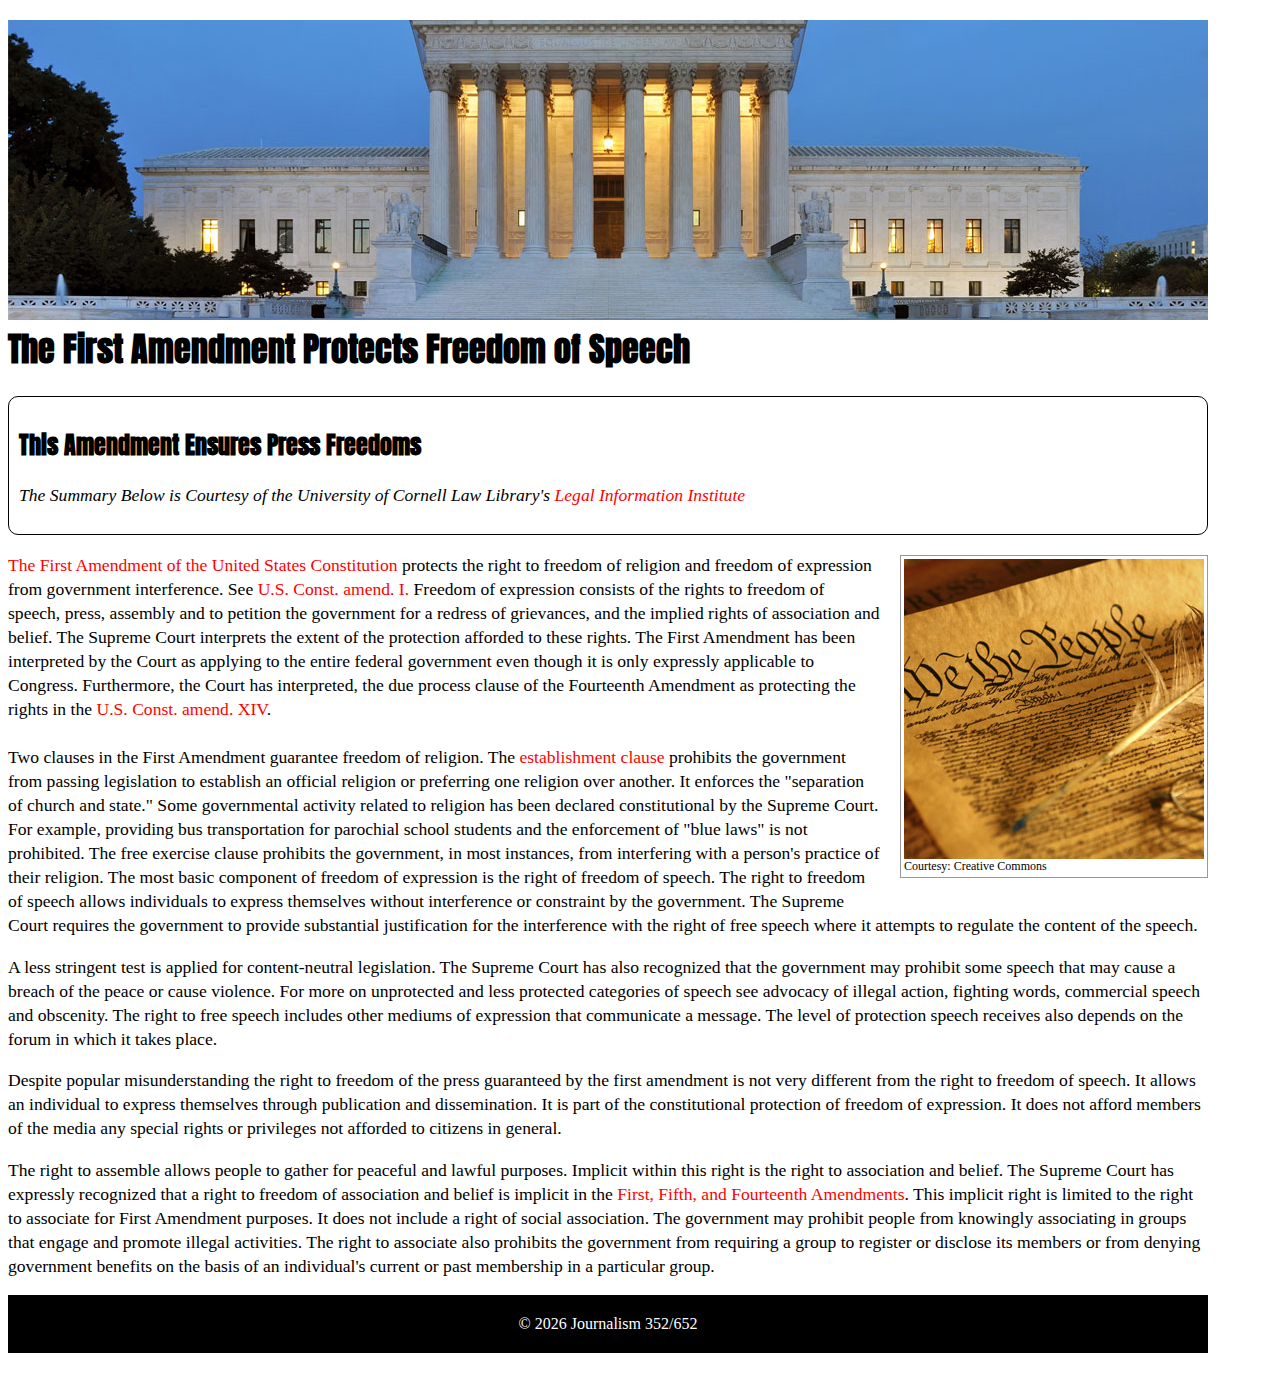
<file: Broken/index.html>
<doctype html>
<html class="no-js" lang="en" dir="ltr">
<head>
<meta charset="utf-8">
<meta http-equiv="x-ua-compatible" content="ie=edge">
<meta name="viewport" content="width=device-width, initial-scale=1.0">
<title>The First Amendment Protects Freedom of Speech </title>
<link rel="stylesheet" href="css/style.css">
<link href="https://fonts.googleapis.com/css?family=Anton|Bitter" rel="stylesheet">


</head>
<body>

<div class="contentContainer">

<img src="images/supremeCourt.jpg" style="wide:100%; border:0; margin:0 0 -20px 0"><br>
<h1>The First Amendment Protects Freedom of Speech</h1>


<div class="citation">
<h2>This Amendment Ensures Press Freedoms</h2>
<p><em>The Summary Below is Courtesy of the University of Cornell Law Library's <a href="www.law.cornell.edu/constitution/first_amendment" target="_blank">Legal Information Institute</a></em> </p>
</div>


<div class = "photoRight"><img src="images/wethepeople.jpg" alt="U.S. Constitution"><br>
Courtesy: Creative Commons</div>

<p><a href="http://www.law.cornell.edu/constitution/constitution.billofrights.html#amendmenti" target="_blank">The First Amendment of the United States Constitution</a> protects the right to freedom of religion and freedom of expression from government interference. See <a href="http://www.law.cornell.edu/constitution/constitution.billofrights.html#amendmenti" target= "blank">  U.S. Const. amend. I. </a> Freedom of expression consists of the rights to freedom of speech, press, assembly and to petition the government for a redress of grievances, and the implied rights of association and belief. The Supreme Court interprets the extent of the protection afforded to these rights. The First Amendment has been interpreted by the Court as applying to the entire federal government even though it is only expressly applicable to Congress. Furthermore, the Court has interpreted, the due process clause of the Fourteenth Amendment as protecting the rights in the <a href="http://www.law.cornell.edu/constitution/constitution.billofrights.html#amendmenti>First Amendment</a> from interference by state governments. See <a href="http://www.law.cornell.edu/constitution/constitution.billofrights.html#amendmentxiv">U.S. Const. amend. XIV</a>.<br><br>

Two clauses in the First Amendment guarantee freedom of religion. The <a href="http://topics.law.cornell.edu/wex/establishment_clause" target="_blank">establishment clause<a> prohibits the government from passing legislation to establish an official religion or preferring one religion over another. It enforces the "separation of church and state." Some governmental activity related to religion has been declared constitutional by the Supreme Court. For example, providing bus transportation for parochial school students and the enforcement of "blue laws" is not prohibited. The free exercise clause prohibits the government, in most instances, from interfering with a person's practice of their religion.

The most basic component of freedom of expression is the right of freedom of speech. The right to freedom of speech allows individuals to express themselves without interference or constraint by the government. The Supreme Court requires the government to provide substantial justification for the interference with the right of free speech where it attempts to regulate the content of the speech.</p>

<p></p><p></p><p></p>

<p>A less stringent test is applied for content-neutral legislation. The Supreme Court has also recognized that the government may prohibit some speech that may cause a breach of the peace or cause violence. For more on unprotected and less protected categories of speech see advocacy of illegal action, fighting words, commercial speech and obscenity. The right to free speech includes other mediums of expression that communicate a message.  The level of protection speech receives also depends on the forum in which it takes place.</p>   


<p>Despite popular misunderstanding the right to freedom of the press guaranteed by the first amendment is not very different from the right to freedom of speech. It allows an individual to express themselves through publication and dissemination. It is part of the constitutional protection of freedom of expression. It does not afford members of the media any special rights or privileges not afforded to citizens in general.</p>

<p>The right to assemble allows people to gather for peaceful and lawful purposes. Implicit within this right is the right to association and belief. The Supreme Court has expressly recognized that a right to freedom of association and belief is implicit in the <a href = "http://www.law.cornell.edu/constitution/constitution.table.html#amendments" target="_blank">First, Fifth, and Fourteenth Amendments</a>. This implicit right is limited to the right to associate for First Amendment purposes. It does not include a right of social association. The government may prohibit people from knowingly associating in groups that engage and promote illegal activities. The right to associate also prohibits the government from requiring a group to register or disclose its members or from denying government benefits on the basis of an individual's current or past membership in a particular group.</p>



<div class="footerStyle">&copy; 2026 Journalism 352/652</div>
</div>
<br><br>


</body>
</html>
</file>
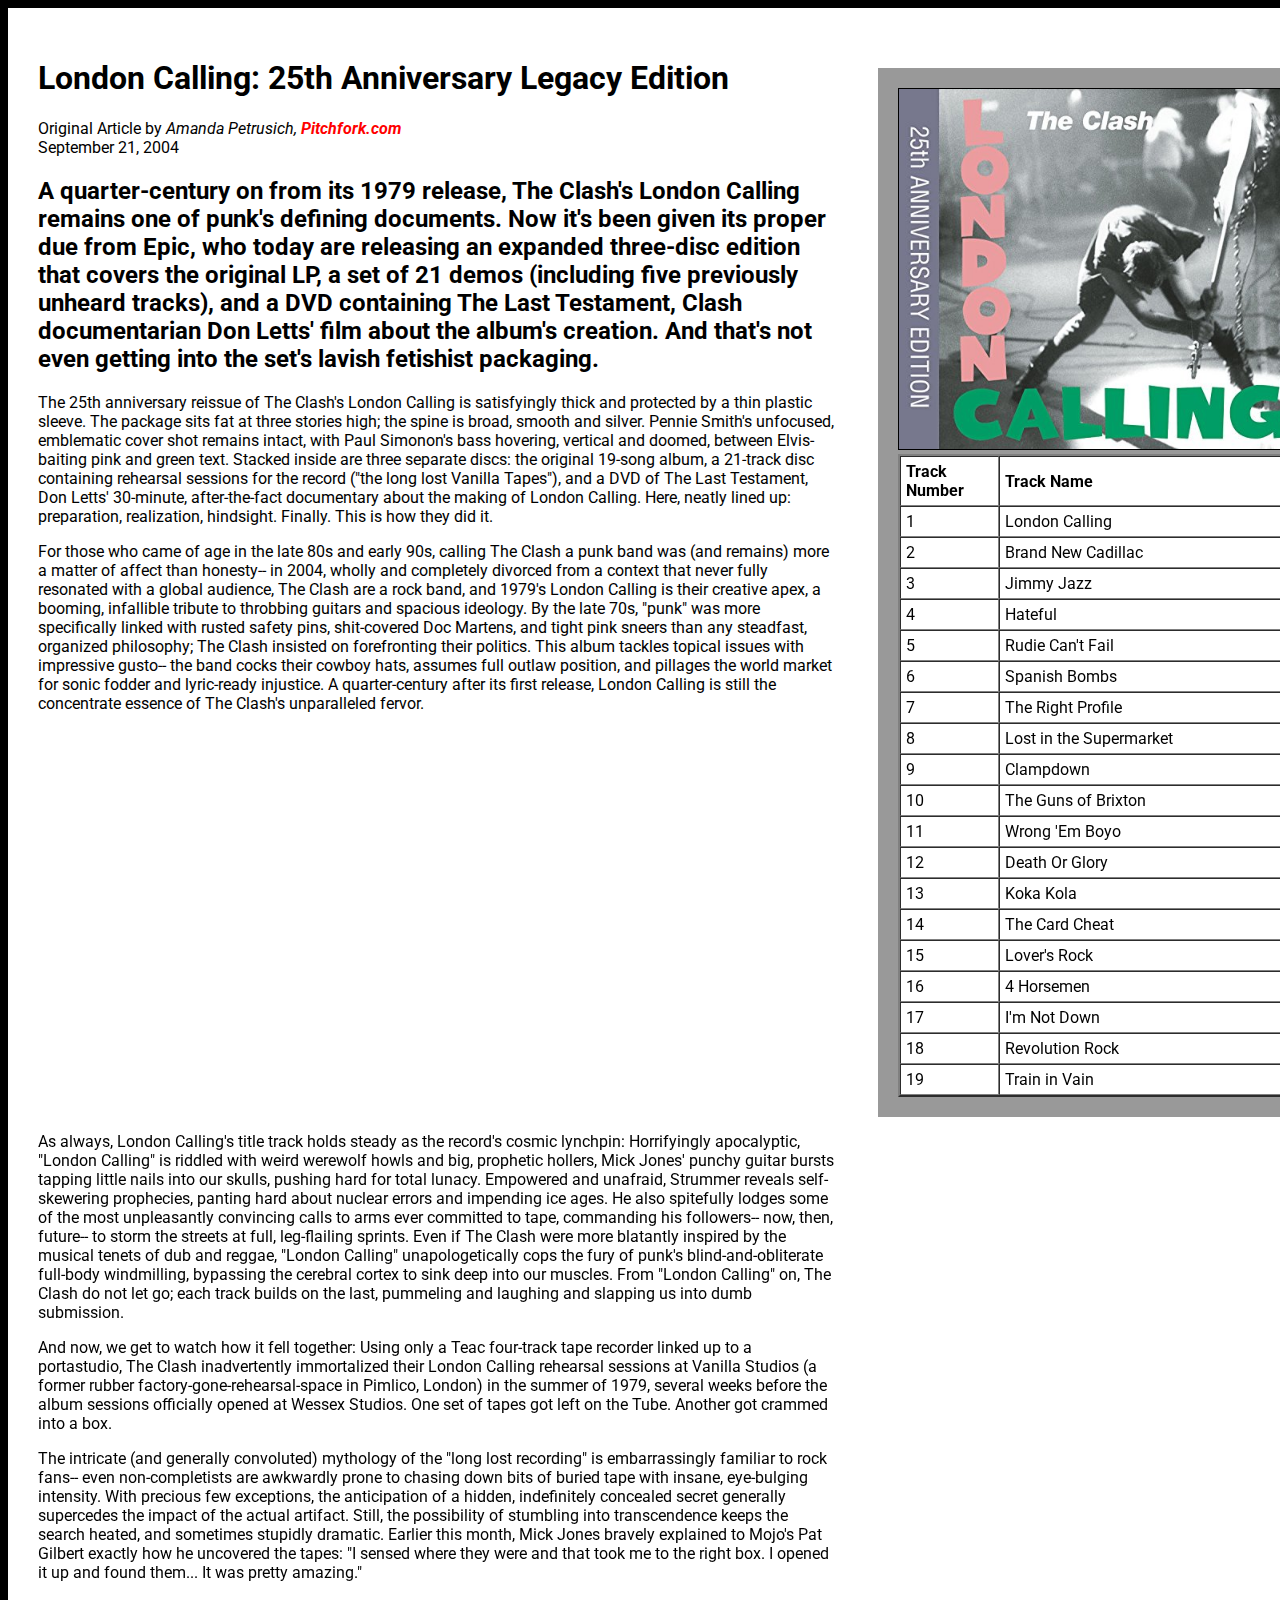
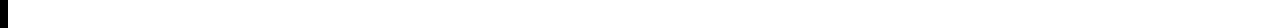
<file: Clash_REAL/index.html>
<!doctype html>
<html lang="en">

<head>
<meta charset="utf-8">
<title>London Calling: 25th Anniversary Legacy Edition</title>

<link rel="preconnect" href="https://fonts.googleapis.com"> 
<link rel="preconnect" href="https://fonts.gstatic.com" crossorigin> 
<link href="https://fonts.googleapis.com/css2?family=Roboto:wght@300;700&display=swap" rel="stylesheet">

<style type="text/css">

body {
  font-family: 'Roboto', sans-serif;
  background-color: #000000;
}
a {color: #ff0000;
text-decoration: none;
font-weight: bold;}
a:hover {color: 0071ce;}

</style>

</head>

<body>

<div style="width:1300px; padding: 10px; float:left; background-color:#ffffff;">
<div style="width:800px; padding:20px; float:left;">
<h1>London Calling: 25th Anniversary Legacy Edition</h1>
<p>Original Article by <em>Amanda Petrusich, <a href="https://www.pitchfork.com" style="color: #ff0000;" target="_blank"> Pitchfork.com</a></em><br>
September 21, 2004


<h2>A quarter-century on from its 1979 release, The Clash's London Calling remains one of punk's defining documents. Now it's been given its proper due from Epic, who today are releasing an expanded three-disc edition that covers the original LP, a set of 21 demos (including five previously unheard tracks), and a DVD containing The Last Testament, Clash documentarian Don Letts' film about the album's creation. And that's not even getting into the set's lavish fetishist packaging.</h2>

<p>The 25th anniversary reissue of The Clash's London Calling is satisfyingly thick and protected by a thin plastic sleeve. The package sits fat at three stories high; the spine is broad, smooth and silver. Pennie Smith's unfocused, emblematic cover shot remains intact, with Paul Simonon's bass hovering, vertical and doomed, between Elvis-baiting pink and green text. Stacked inside are three separate discs: the original 19-song album, a 21-track disc containing rehearsal sessions for the record ("the long lost Vanilla Tapes"), and a DVD of The Last Testament, Don Letts' 30-minute, after-the-fact documentary about the making of London Calling. Here, neatly lined up: preparation, realization, hindsight. Finally. This is how they did it.</p>



<p>For those who came of age in the late 80s and early 90s, calling The Clash a punk band was (and remains) more a matter of affect than honesty-- in 2004, wholly and completely divorced from a context that never fully resonated with a global audience, The Clash are a rock band, and 1979's London Calling is their creative apex, a booming, infallible tribute to throbbing guitars and spacious ideology. By the late 70s, "punk" was more specifically linked with rusted safety pins, shit-covered Doc Martens, and tight pink sneers than any steadfast, organized philosophy; The Clash insisted on forefronting their politics. This album tackles topical issues with impressive gusto-- the band cocks their cowboy hats, assumes full outlaw position, and pillages the world market for sonic fodder and lyric-ready injustice. A quarter-century after its first release, London Calling is still the concentrate essence of The Clash's unparalleled fervor.</p>


<div align= "center" style="margin: 50px 0px 50px 50px"> <iframe width="560" height="315" src="https://www.youtube.com/embed/EfK-WX2pa8c" frameborder="0" allow="accelerometer; autoplay; encrypted-media; gyroscope; picture-in-picture" allowfullscreen> </iframe> </div>



<p> As always, London Calling's title track holds steady as the record's cosmic lynchpin: Horrifyingly apocalyptic, "London Calling" is riddled with weird werewolf howls and big, prophetic hollers, Mick Jones' punchy guitar bursts tapping little nails into our skulls, pushing hard for total lunacy. Empowered and unafraid, Strummer reveals self-skewering prophecies, panting hard about nuclear errors and impending ice ages. He also spitefully lodges some of the most unpleasantly convincing calls to arms ever committed to tape, commanding his followers-- now, then, future-- to storm the streets at full, leg-flailing sprints. Even if The Clash were more blatantly inspired by the musical tenets of dub and reggae, "London Calling" unapologetically cops the fury of punk's blind-and-obliterate full-body windmilling, bypassing the cerebral cortex to sink deep into our muscles. From "London Calling" on, The Clash do not let go; each track builds on the last, pummeling and laughing and slapping us into dumb submission.</p>



<p>And now, we get to watch how it fell together: Using only a Teac four-track tape recorder linked up to a portastudio, The Clash inadvertently immortalized their London Calling rehearsal sessions at Vanilla Studios (a former rubber factory-gone-rehearsal-space in Pimlico, London) in the summer of 1979, several weeks before the album sessions officially opened at Wessex Studios. One set of tapes got left on the Tube. Another got crammed into a box.</p>


<p>The intricate (and generally convoluted) mythology of the "long lost recording" is embarrassingly familiar to rock fans-- even non-completists are awkwardly prone to chasing down bits of buried tape with insane, eye-bulging intensity. With precious few exceptions, the anticipation of a hidden, indefinitely concealed secret generally supercedes the impact of the actual artifact. Still, the possibility of stumbling into transcendence keeps the search heated, and sometimes stupidly dramatic. Earlier this month, Mick Jones bravely explained to Mojo's Pat Gilbert exactly how he uncovered the tapes: "I sensed where they were and that took me to the right box. I opened it up and found them... It was pretty amazing."</p>

</div>

<div style= "width:400px; padding:20px; float: right; background-color:#999; margin-top:50px;">

<img src="images/theClash.jpg" alt="The Clash: London Calling" title="The Clash: London Calling" style="border:solid 1px black; width:400px;">

<table width="100%" border="2" cellspacing="0" cellpadding="5" style="background-color:#ffffff;">
<tr>
<td width="25%">
<strong>Track Number</strong>
</td>
<td width="75%">
<strong>Track Name</strong>
</td>
</tr>
<tr>
<td>1</td>
<td>London Calling</td>
</tr>
<tr>
<td>2</td>
<td>Brand New Cadillac</td>
</tr>
<tr>
<td>3</td>
<td>Jimmy Jazz</td>
</tr>
<tr>
<td>4</td>
<td>Hateful</td>
</tr>
<tr>
<td>5</td>
<td>Rudie Can't Fail</td>
</tr>
<tr>
<td>6</td>
<td>Spanish Bombs</td>
</tr>
<tr>
<td>7</td>
<td>The Right Profile</td>
</tr>
<tr>
<td>8</td>
<td>Lost in the Supermarket</td>
</tr>
<tr>
<td>9</td>
<td>Clampdown</td>
</tr>
<tr>
<td>10</td>
<td>The Guns of Brixton</td>
</tr>
<tr>
<td>11</td>
<td>Wrong 'Em Boyo</td>
</tr>
<tr>
<td>12</td>
<td>Death Or Glory</td>
</tr>
<tr>
<td>13</td>
<td>Koka Kola</td>
</tr>
<tr>
<td>14</td>
<td>The Card Cheat</td>
</tr>
<tr>
<td>15</td>
<td>Lover's Rock</td>
</tr>
<tr>
<td>16</td>
<td>4 Horsemen</td>
</tr>
<tr>
<td>17</td>
<td>I'm Not Down</td>
</tr>
<tr>
<td>18</td>
<td>Revolution Rock</td>
</tr>
<tr>
<td>19</td>
<td>Train in Vain</td>
</tr>
</table>

</div>




</body>
</html>
</file>
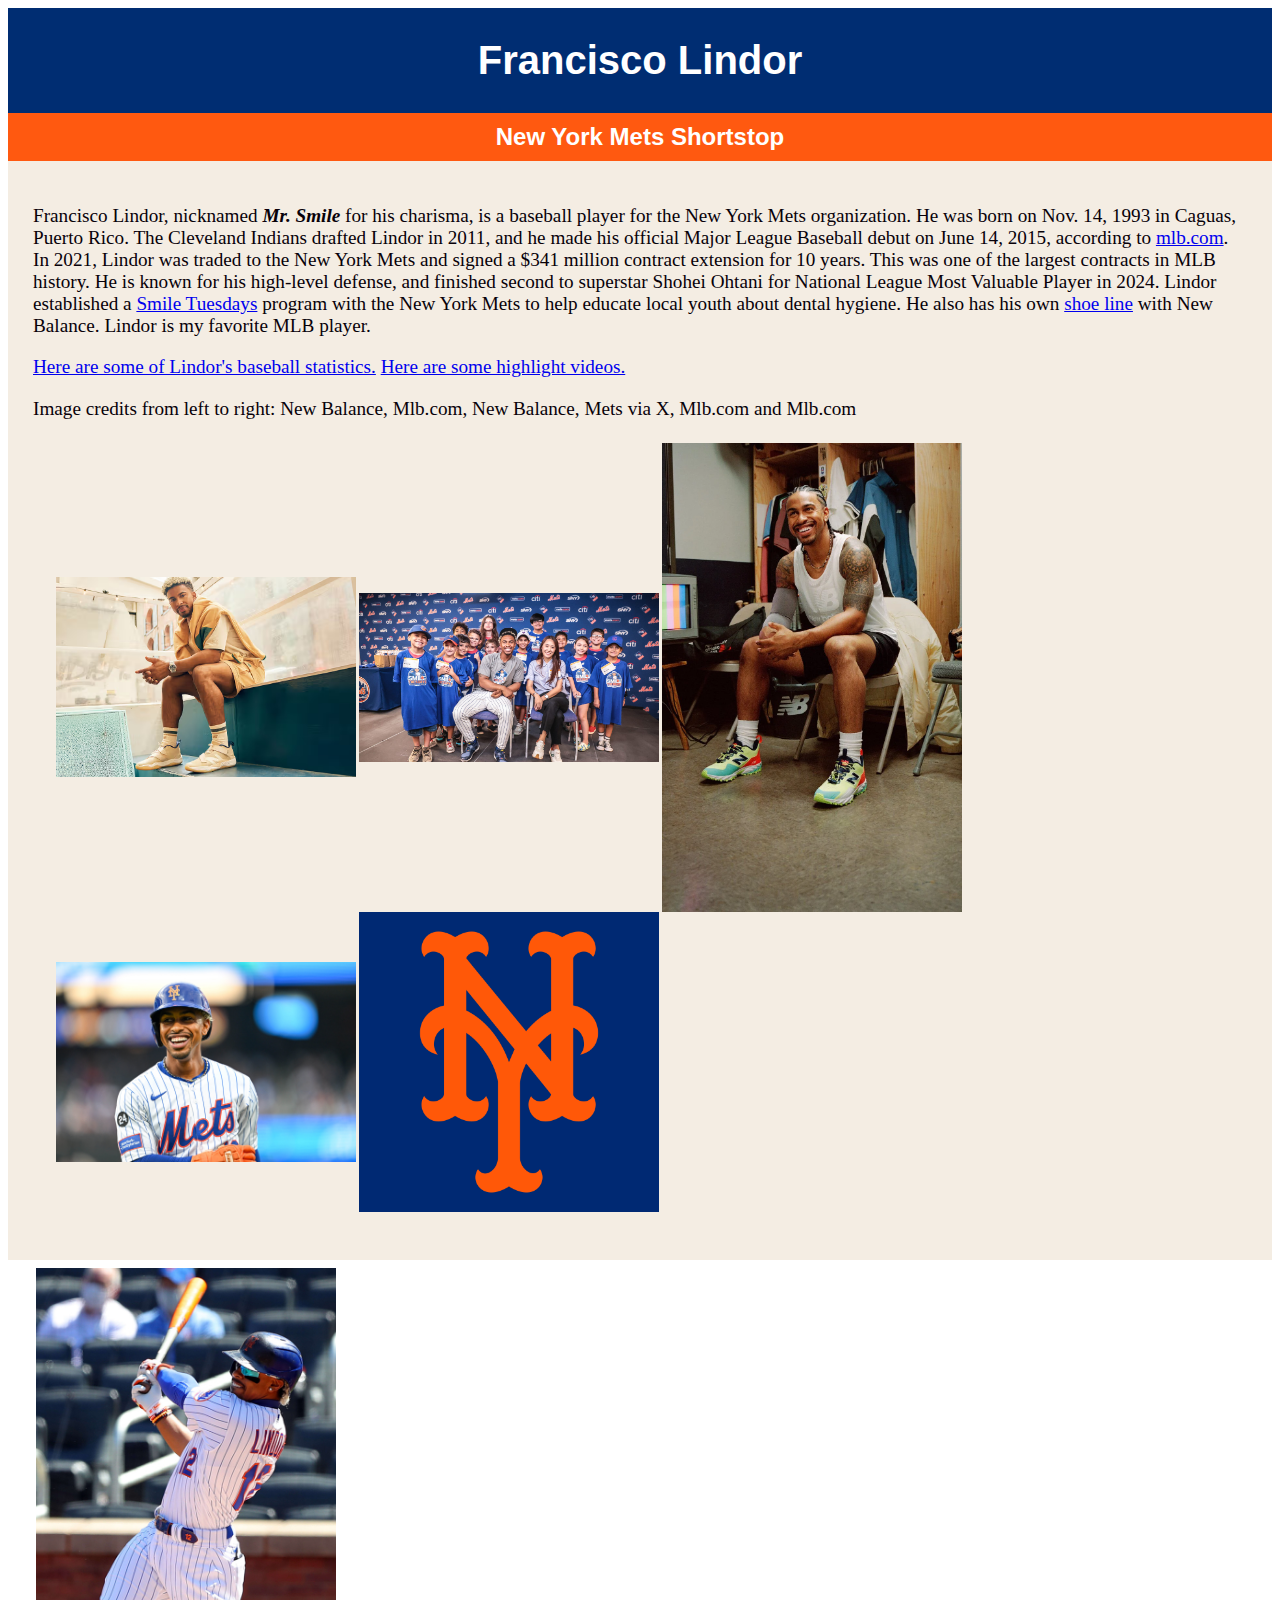
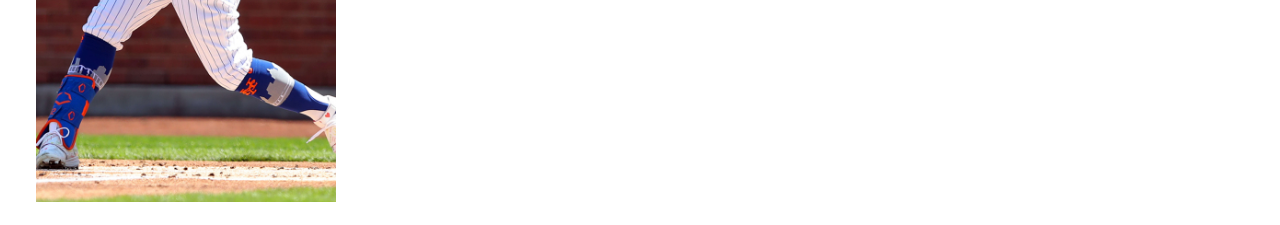
<file: Fansite/index.html>
<!doctype html>

<html lang="en">

<head>
  <meta charset="utf-8">
  <title> Francisco Lindor Fan Site </title>
  <meta name="description" content="Francisco Lindor MLB player Fan Site. Lindor plays for the New York Mets.">
  <meta name="author" content="By Ashna Balroop" >

  <!-- Link to your JS file -->
  <script src="scripts/script.js"></script>

  <!-- Link to your CSS file -->
  <link rel="stylesheet" href="css/style.css">

  <link rel="preconnect" href="https://fonts.googleapis.com">
<link rel="preconnect" href="https://fonts.gstatic.com" crossorigin>
<link href="https://fonts.googleapis.com/css2?family=Roboto+Slab:wght@100..900&display=swap" rel="stylesheet">

</head>

<body>
<div class="headerBox">
  <h1> Francisco Lindor </h1>
</div>

<div class = "subheaderBox">
  <h2> New York Mets Shortstop </h2>
  </div>

<div class="bodyText">
<p> Francisco Lindor, nicknamed <em><strong>Mr. Smile</strong> </em> for his charisma, is a baseball player for the New York Mets organization. He was born on Nov. 14, 1993 in Caguas, Puerto Rico. The Cleveland Indians drafted Lindor in 2011, and he made his official Major League Baseball debut on June 14, 2015, according to <a href="https://www.mlb.com/player/francisco-lindor-596019#:~:text=Finished%20second%20in%20NL%20MVP,7..." target="_blank"> mlb.com</a>. In 2021, Lindor was traded to the New York Mets and signed a $341 million contract extension for 10 years. This was one of the largest contracts in MLB history. He is known for his high-level defense, and finished second to superstar Shohei Ohtani for National League Most Valuable Player in 2024.
Lindor established a <a href="https://www.mlb.com/mets/community/smile-tuesdays" target="_blank">Smile Tuesdays</a> program with the New York Mets to help educate local youth about dental hygiene. He also has his own <a href="https://www.newbalance.com/francisco-lindor/" target="_blank">shoe line</a> with New Balance. Lindor is my favorite MLB player.
</p>

<a href="table.html">Here are some of Lindor's baseball statistics.</a> 
 <a href= "video.html"> Here are some highlight videos. </a>

<p> 
  Image credits from left to right: New Balance, Mlb.com, New Balance, Mets via X, Mlb.com and Mlb.com
</p>


<div class="photoRight">
  <img src = "images/shoes2.avif" width="300" align="center" class="leadPhoto">
  <img src = "images/smiletuesday.jpg" width="300" align="center" class="leadPhoto">
  <img src = "images/lindor3.webp" width="300" align="center" class="leadPhoto">
<img src="images/lindor.jpg" width="300" align="center" class="leadPhoto">
<img src="images/metslogo.png" width="300" align="center" class="leadPhoto">
</div>

<div class = "photoleft">
<img src="images/lindorswing.jpeg" width="300" align="center" class="leadPhoto">
</div>






</body>

</html>
</file>
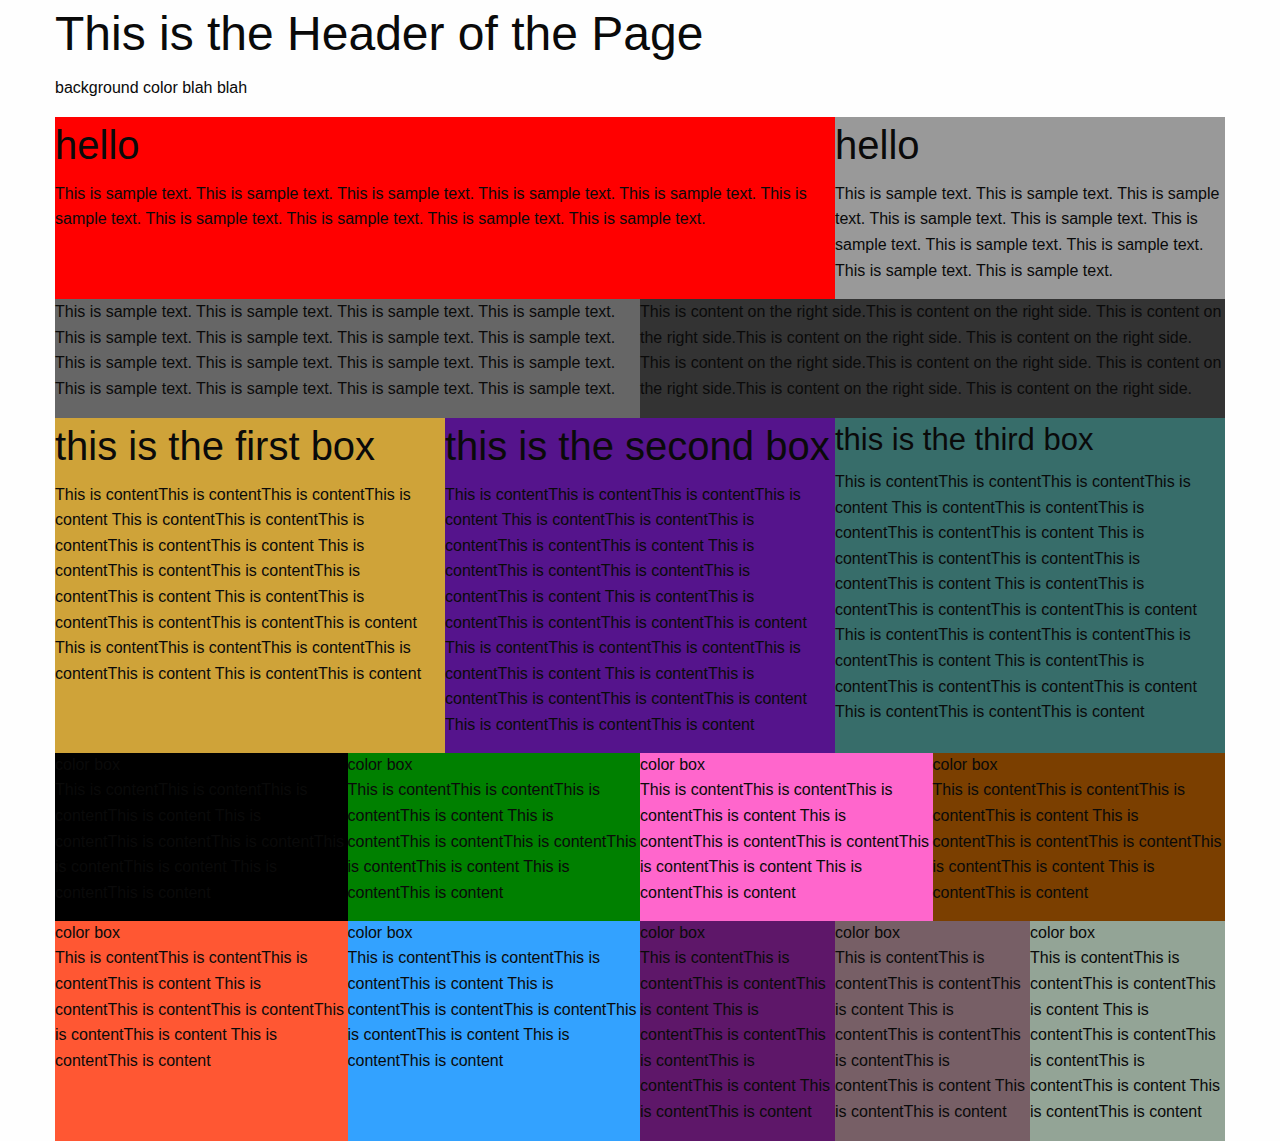
<file: FoundationStarter/index.html>
<!doctype html>
<html class="no-js" lang="en" dir="ltr">
<head>
<meta charset="utf-8">
<meta http-equiv="x-ua-compatible" content="ie=edge">
<meta name="viewport" content="width=device-width, initial-scale=1.0">
<title>Foundation for Sites</title>
<link rel="stylesheet" href="css/foundation.css">
<link rel="stylesheet" href="css/app.css">
</head>

<div class="grid-container">
<h1> This is the Header of the Page </h1>
<p> background color blah blah </p>

<body>

<div class="grid-x">

<div class="large-8 medium-4 small-12 cell leadleft ">
    <h2> hello </h2>
 <p> This is sample text. This is sample text. This is sample text. 
        This is sample text. This is sample text. This is sample text. 
        This is sample text. This is sample text. This is sample text. 
        This is sample text.  </p>
        </div>

<div class=" large-4 medium-8 small-12 cell leadright">
      <h2> hello </h2>
     <p> This is sample text. This is sample text. This is sample text. 
        This is sample text. This is sample text. This is sample text. 
        This is sample text. This is sample text. This is sample text. 
        This is sample text.  </p>
</div>



<div class="large-6 medium-6 small-12 cell colorone">
    <p> This is sample text. This is sample text. This is sample text. 
        This is sample text. This is sample text. This is sample text. 
        This is sample text. This is sample text. This is sample text. 
        This is sample text. This is sample text. This is sample text. 
        This is sample text. This is sample text. This is sample text. 
        This is sample text.  </p>
</div>

<div class="large-6 medium-6 small-12 cell colortwo">
    <p> This is content on the right side.This is content on the right side. 
        This is content on the right side.This is content on the right side.  This is content on the right side. 
        This is content on the right side.This is content on the right side.
        This is content on the right side.This is content on the right side.
        This is content on the right side.
      </p>
</div>
</div>

<div class="grid-x"> 
<div class=" large-4 medium-4 small-12 firstbox"> 
     <h2> this is the first box </h2>
    <p> This is contentThis is contentThis is contentThis is content
        This is contentThis is contentThis is contentThis is contentThis is content
        This is contentThis is contentThis is contentThis is contentThis is content
        This is contentThis is contentThis is contentThis is contentThis is content
        This is contentThis is contentThis is contentThis is contentThis is content
        This is contentThis is content</p>
</div>

<div class=" large-4 medium-4 small-12 cell secondbox">
    <h2> this is the second box </h2>
    <p> This is contentThis is contentThis is contentThis is content
        This is contentThis is contentThis is contentThis is contentThis is content
        This is contentThis is contentThis is contentThis is contentThis is content
        This is contentThis is contentThis is contentThis is contentThis is content
        This is contentThis is contentThis is contentThis is contentThis is content
        This is contentThis is contentThis is contentThis is contentThis is content
        This is contentThis is contentThis is content </p>
</div>


<div class=" large-4 medium-4 small-12 cell thirdbox">
     <h3> this is the third box </h3>
     <p> This is contentThis is contentThis is contentThis is content
        This is contentThis is contentThis is contentThis is contentThis is content
        This is contentThis is contentThis is contentThis is contentThis is content
        This is contentThis is contentThis is contentThis is contentThis is content
        This is contentThis is contentThis is contentThis is contentThis is content
        This is contentThis is contentThis is contentThis is contentThis is content
        This is contentThis is contentThis is content</p>

</div>

<div class= "large-3 medium-3 small-12 fourthbox"
 <h3> color box </h3>
 <p> This is contentThis is contentThis is contentThis is content
        This is contentThis is contentThis is contentThis is contentThis is content
        This is contentThis is content </p>
        </div>

<div class= "large-3 medium-3 small-12 fifthbox"
 <h3> color box </h3>
 <p> This is contentThis is contentThis is contentThis is content
        This is contentThis is contentThis is contentThis is contentThis is content
        This is contentThis is content </p>
        </div>

<div class= "large-3 medium-3 small-12 sixthbox"
 <h3> color box </h3>
 <p> This is contentThis is contentThis is contentThis is content
        This is contentThis is contentThis is contentThis is contentThis is content
        This is contentThis is content </p>
        </div>

 <div class= "large-3 medium-3 small-12 seventhbox"
 <h3> color box </h3>
 <p> This is contentThis is contentThis is contentThis is content
        This is contentThis is contentThis is contentThis is contentThis is content
        This is contentThis is content </p>
        </div>

<div class= "large-3 medium-2 small-12 eightbox"
 <h3> color box </h3>
 <p> This is contentThis is contentThis is contentThis is content
        This is contentThis is contentThis is contentThis is contentThis is content
        This is contentThis is content </p>
        </div>

<div class= "large-3 medium-2 small-12 ninthbox"
 <h3> color box </h3>
 <p> This is contentThis is contentThis is contentThis is content
        This is contentThis is contentThis is contentThis is contentThis is content
        This is contentThis is content </p>
        </div>

<div class= "large-2 medium-3 small-12 tenthbox"
 <h3> color box </h3>
 <p> This is contentThis is contentThis is contentThis is content
        This is contentThis is contentThis is contentThis is contentThis is content
        This is contentThis is content </p>
        </div>

<div class= "large-2 medium-3 small-12 eleventhbox"
 <h3> color box </h3>
 <p> This is contentThis is contentThis is contentThis is content
        This is contentThis is contentThis is contentThis is contentThis is content
        This is contentThis is content </p>
        </div>


<div class= "large-2 medium-3 small-12 twelthbox"
 <h3> color box </h3>
 <p> This is contentThis is contentThis is contentThis is content
        This is contentThis is contentThis is contentThis is contentThis is content
        This is contentThis is content </p>
        </div>

</div>
</div>






<script src="js/vendor/jquery.js"></script>
<script src="js/vendor/what-input.js"></script>
<script src="js/vendor/foundation.js"></script>
<script src="js/app.js"></script>
</body>
</html>
</file>
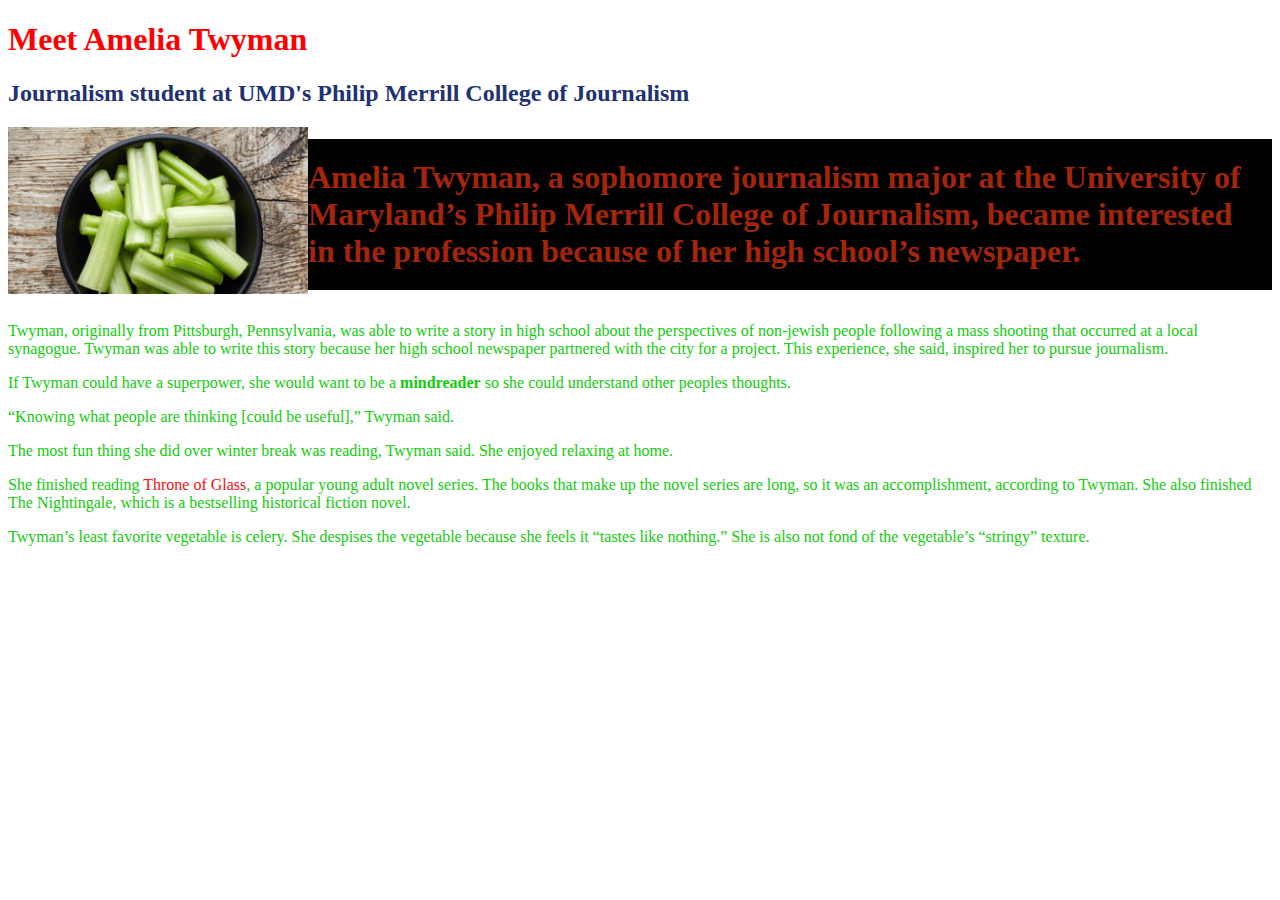
<file: Starter/index.html>
<!doctype html>

<html lang="en">

<head>
  <meta charset="utf-8">
  <title>Meet Amelia Twyman</title>
  <meta name="description" content="This is the description that search engines will display. Aim for 145-155 characters.">
  <meta name="author" content="Insert the content author or owner name here">

  <!-- Link to your JS file -->
  <script src="scripts/script.js"></script>

  <!-- Link to your CSS file -->
  <link rel="stylesheet" href="css/style.css">

</head>


<body>

  <h1> Meet Amelia Twyman </h1>
  <h2> Journalism student at UMD's Philip Merrill College of Journalism</h2>
<img src="images/celery.png" width="300" align="left" class="leadPhoto">


<p class= "leadGraph"> Amelia Twyman, a sophomore journalism major at the University of Maryland’s Philip Merrill College of Journalism, became interested in the profession because of her high school’s newspaper.</p>

<p>Twyman, originally from Pittsburgh, Pennsylvania, was able to write a story in high school about the perspectives of non-jewish people following a mass shooting that occurred at a local synagogue. Twyman was able to write this story because her high school newspaper partnered with the city for a project. This experience, she said, inspired her to pursue journalism.</p>

<p>If Twyman could have a superpower, she would want to be a <strong>mindreader</strong> so she could understand other peoples thoughts.</p>

<p>“Knowing what people are thinking [could be useful],” Twyman said.</p> 

<p> The most fun thing she did over winter break was reading, Twyman said. She enjoyed relaxing at home. </p>

<p>She finished reading <a href="https://sarahjmaas.com/throne-of-glass-series/" target="_blank">Throne of Glass</a>, a popular young adult novel series. The books that make up the novel series are long, so it was an accomplishment, according to Twyman. She also finished The Nightingale, which is a bestselling historical fiction novel.</p> 

<p>Twyman’s least favorite vegetable is celery. She despises the vegetable because she feels it “tastes like nothing.” She is also not fond of the vegetable’s “stringy” texture.</p>

</body>

</html>
</file>
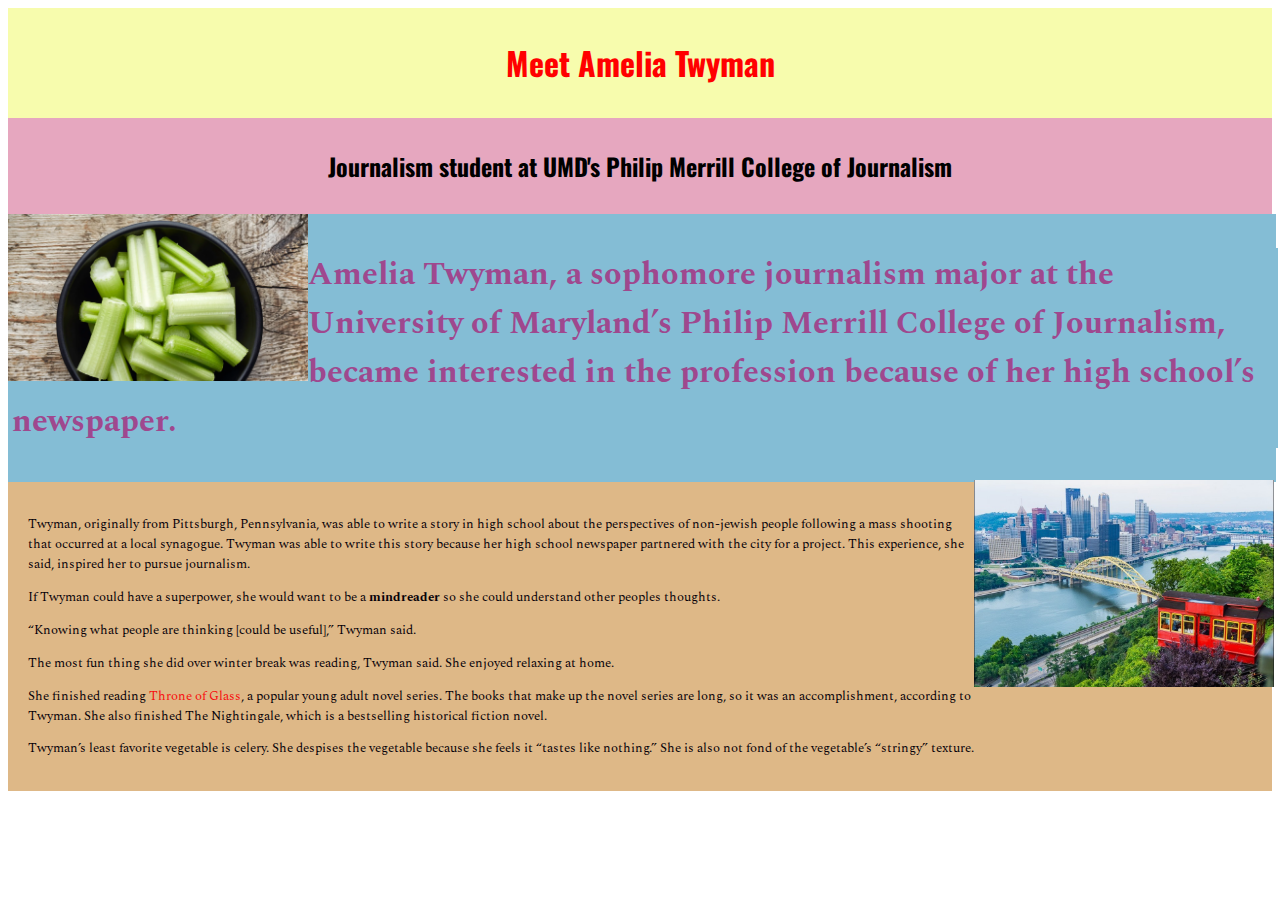
<file: Starterwk4/index.html>
<!doctype html>

<html lang="en">

<head>
  <meta charset="utf-8">
  <title>Meet Amelia Twyman</title>
  <meta name="description" content="This is the description that search engines will display. Aim for 145-155 characters.">
  <meta name="author" content="Insert the content author or owner name here">

  <!-- Link to your JS file -->
  <script src="scripts/script.js"></script> 

  <!-- Link to your CSS file -->
  <link rel="stylesheet" href="css/style.css">

<link rel="preconnect" href="https://fonts.googleapis.com">
<link rel="preconnect" href="https://fonts.gstatic.com" crossorigin>
<link href="https://fonts.googleapis.com/css2?family=Oswald:wght@200..700&family=Spectral:ital,wght@0,200;0,300;0,400;0,500;0,600;0,700;0,800;1,200;1,300;1,400;1,500;1,600;1,700;1,800&display=swap" rel="stylesheet">
</head>


<body>
<div class="headerBox">
  <h1> Meet Amelia Twyman </h1>
</div>

<div class = "subheaderBox">
  <h2> Journalism student at UMD's Philip Merrill College of Journalism</h2>
  </div>
<img src="images/celery.png" width="300" align="left" class="leadPhoto">


<div class="leadGraph">
<p class= "leadGraph"> Amelia Twyman, a sophomore journalism major at the University of Maryland’s Philip Merrill College of Journalism, became interested in the profession because of her high school’s newspaper.</p>
<img src="images/pitt.jpeg" width = "300" align="right" class="leadPhoto">
</div>

<div class="bodyText">
<p>Twyman, originally from Pittsburgh, Pennsylvania, was able to write a story in high school about the perspectives of non-jewish people following a mass shooting that occurred at a local synagogue. Twyman was able to write this story because her high school newspaper partnered with the city for a project. This experience, she said, inspired her to pursue journalism.</p>

<p>If Twyman could have a superpower, she would want to be a <strong>mindreader</strong> so she could understand other peoples thoughts.</p>

<p>“Knowing what people are thinking [could be useful],” Twyman said.</p> 

<p> The most fun thing she did over winter break was reading, Twyman said. She enjoyed relaxing at home. </p>

<p>She finished reading <a href="https://sarahjmaas.com/throne-of-glass-series/" target="_blank">Throne of Glass</a>, a popular young adult novel series. The books that make up the novel series are long, so it was an accomplishment, according to Twyman. She also finished The Nightingale, which is a bestselling historical fiction novel.</p> 

<p>Twyman’s least favorite vegetable is celery. She despises the vegetable because she feels it “tastes like nothing.” She is also not fond of the vegetable’s “stringy” texture.</p>
</div>

</body>

</html>
</file>
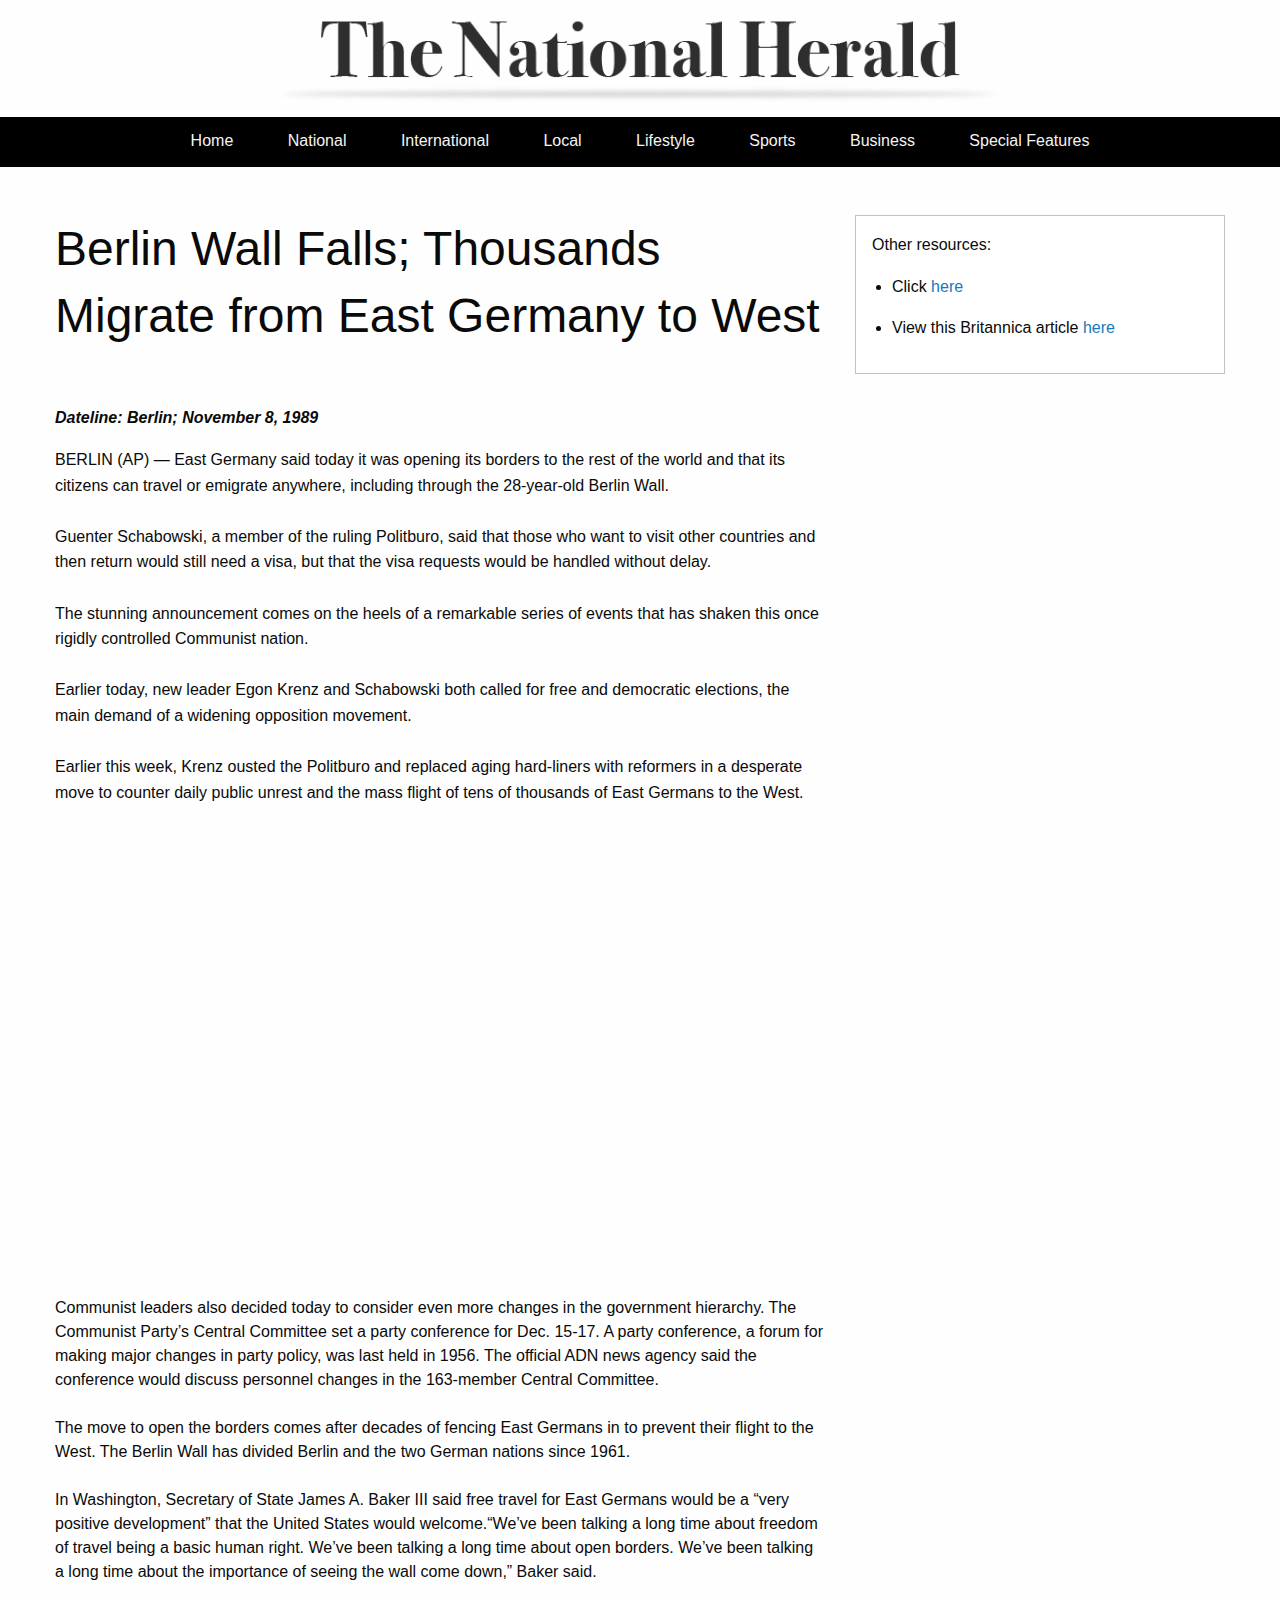
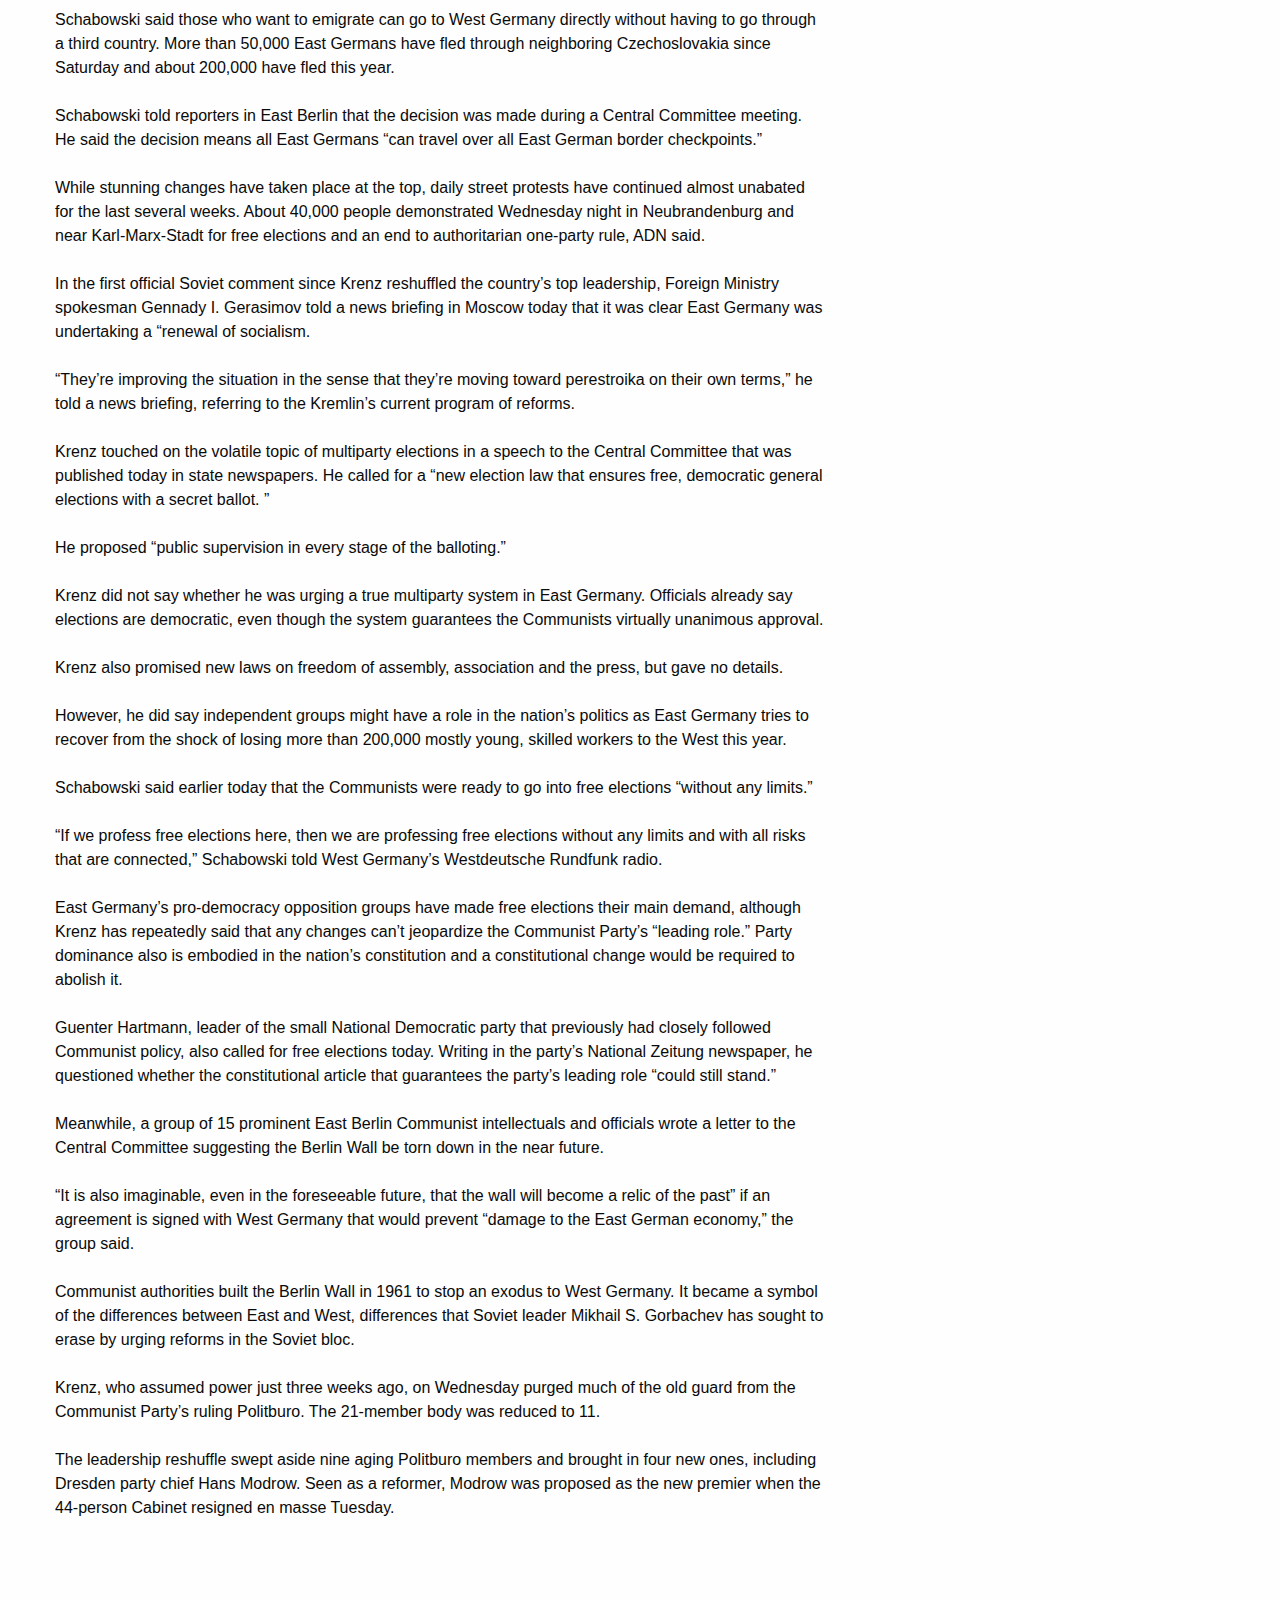
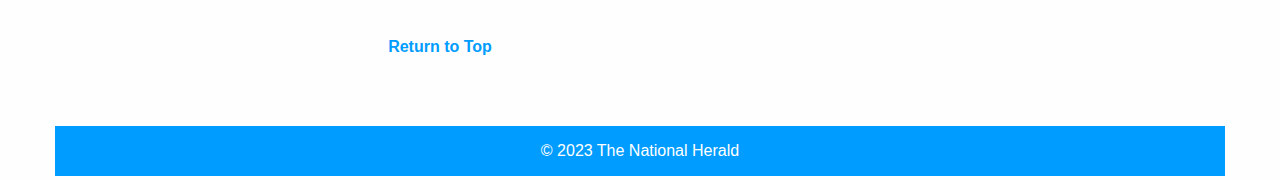
<file: Berlin/HTMLTemplate/index.html>
<!doctype html>
<html class="no-js" lang="en" dir="ltr">
<head>
<meta charset="utf-8">
<meta http-equiv="x-ua-compatible" content="ie=edge">
<meta name="viewport" content="width=device-width, initial-scale=1.0">
<title> Berlin Wall Falls; Thousands Migrate from East Germany to West | The National Herald</title>
<link rel="stylesheet" href="css/foundation.css">
<link rel="stylesheet" href="css/app.css">


<!-- FILL OUT META TAGS! -->
<meta name="description" content=" Berlin Wall Falls">
<meta name="author" content="The National Herald">

<!--TWITTER SUMMARY CARD-->
<meta name="twitter:card" content="summary_large_image">
<meta name="twitter:title" content="Berlin Wall Falls; Thousands Migrate from East Germany to West">

<!--OPEN GRAPH CARD-->
<meta property="og:title" content="Berlin Wall Falls; Thousands Migrate from East Germany to West">
<meta property="og:site_name" content="The National Herald">
<meta property="og:url" content="TBD">
<meta property="og:description" content="East Germany said today it was opening its borders to the rest of the world and that its citizens can travel or emigrate anywhere, including through the 28-year-old Berlin Wall.">
<meta property="og:type" content="website">
<meta property="og:image" content="TBD">

</head>
<body>

<!-- RETURN TO TOP -->
<a name="top"></a>
<!-- END RETURN TO TOP -->

<!-- SITE BRANDING -->
<div class="grid-container">
<div class="grid-x grid-padding-x">
<div class="large-12 cell">
<img src = "images/tnh_branding.png"> 


</div>
</div>
</div>
<!-- END SITE BRANDING -->

</div>
</div>
</div>



<!-- NAV BAR -->
<div class="grid-container fluid navStyle">
<div class="grid-x grid-padding-x">
<div class="large-12 cell">
<a href="#" class="navItem">Home</a>
<a href="#" class="navItem">National</a>
<a href="#" class="navItem">International</a>
<a href="#" class="navItem">Local</a>
<a href="#" class="navItem">Lifestyle</a>
<a href="#" class="navItem">Sports</a>
<a href="#" class="navItem">Business</a>
<a href="#" class="navItem">Special Features</a>
</div>
</div>
</div>
<!-- END NAV BAR -->

<!-- BODY COPY -->
<div class="grid-container">
    <div class="grid-x grid-padding-x">
    <div class="large-8 medium-8 small-12 cell leadleft ">
<br> 
<br>
<h1> Berlin Wall Falls; Thousands Migrate from East Germany to West </h1>
<br> 
<br>

 <p> <strong>  <em> Dateline: Berlin; November 8, 1989 </em> </strong>  </p>

<p> BERLIN (AP) — East Germany said today it was opening its borders to the rest of the world and that its citizens can travel or emigrate anywhere, including through the 28-year-old Berlin Wall.
 <br> 
 <br> 
Guenter Schabowski, a member of the ruling Politburo, said that those who want to visit other countries and then return would still need a visa, but that the visa requests would be handled without delay.
<br> 
 <br> 
The stunning announcement comes on the heels of a remarkable series of events that has shaken this once rigidly controlled Communist nation.
<br> 
 <br> 
Earlier today, new leader Egon Krenz and Schabowski both called for free and democratic elections, the main demand of a widening opposition movement.
 <br> 
 <br> 
Earlier this week, Krenz ousted the Politburo and replaced aging hard-liners with reformers in a desperate move to counter daily public unrest and the mass flight of tens of thousands of East Germans to the West.
    <br> 
 <br> 

<div class="responsive-embed widescreen">
 <iframe width="560" height="315" src="https://www.youtube.com/embed/IcmxPeVe4_c?si=fHvBntavhOwD7z4l" title="YouTube video player" frameborder="0" allow="accelerometer; autoplay; clipboard-write; encrypted-media; gyroscope; picture-in-picture; web-share" referrerpolicy="strict-origin-when-cross-origin" allowfullscreen>

 </iframe>
 </div>


Communist leaders also decided today to consider even more changes in the government hierarchy. The Communist Party’s Central Committee set a party conference for Dec. 15-17. A party conference, a forum for making major changes in party policy, was last held in 1956. The official ADN news agency said the conference would discuss personnel changes in the 163-member Central Committee.
<br> 
 <br> 

The move to open the borders comes after decades of fencing East Germans in to prevent their flight to the West. The Berlin Wall has divided Berlin and the two German nations since 1961.
<br> 
 <br> 
In Washington, Secretary of State James A. Baker III said free travel for East Germans would be a “very positive development” that the United States would welcome.“We’ve been talking a long time about freedom of travel being a basic human right. We’ve been talking a long time about open borders. We’ve been talking a long time about the importance of seeing the wall come down,” Baker said.
<br> 
 <br> 
Schabowski said those who want to emigrate can go to West Germany directly without having to go through a third country. More than 50,000 East Germans have fled through neighboring Czechoslovakia since Saturday and about 200,000 have fled this year.
<br> 
<br> 
Schabowski told reporters in East Berlin that the decision was made during a Central Committee meeting. He said the decision means all East Germans “can travel over all East German border checkpoints.”
<br> 
<br> 
While stunning changes have taken place at the top, daily street protests have continued almost unabated for the last several weeks. About 40,000 people demonstrated Wednesday night in Neubrandenburg and near Karl-Marx-Stadt for free elections and an end to authoritarian one-party rule, ADN said.
<br> 
<br> 
In the first official Soviet comment since Krenz reshuffled the country’s top leadership, Foreign Ministry spokesman Gennady I. Gerasimov told a news briefing in Moscow today that it was clear East Germany was undertaking a “renewal of socialism.
<br> 
 <br> 
“They’re improving the situation in the sense that they’re moving toward perestroika on their own terms,” he told a news briefing, referring to the Kremlin’s current program of reforms.
<br> 
<br> 
Krenz touched on the volatile topic of multiparty elections in a speech to the Central Committee that was published today in state newspapers. He called for a “new election law that ensures free, democratic general elections with a secret ballot. ”
<br> 
<br> 
He proposed “public supervision in every stage of the balloting.”
<br> 
<br> 
Krenz did not say whether he was urging a true multiparty system in East Germany. Officials already say elections are democratic, even though the system guarantees the Communists virtually unanimous approval.
<br> 
<br> 
Krenz also promised new laws on freedom of assembly, association and the press, but gave no details.
<br> 
<br> 
However, he did say independent groups might have a role in the nation’s politics as East Germany tries to recover from the shock of losing more than 200,000 mostly young, skilled workers to the West this year.
<br> 
<br> 
Schabowski said earlier today that the Communists were ready to go into free elections “without any limits.”
<br> 
<br> 
“If we profess free elections here, then we are professing free elections without any limits and with all risks that are connected,” Schabowski told West Germany’s Westdeutsche Rundfunk radio.
<br> 
<br> 
East Germany’s pro-democracy opposition groups have made free elections their main demand, although Krenz has repeatedly said that any changes can’t jeopardize the Communist Party’s “leading role.” Party dominance also is embodied in the nation’s constitution and a constitutional change would be required to abolish it.
<br> 
 <br> 
Guenter Hartmann, leader of the small National Democratic party that previously had closely followed Communist policy, also called for free elections today. Writing in the party’s National Zeitung newspaper, he questioned whether the constitutional article that guarantees the party’s leading role “could still stand.”
<br> 
 <br> 
Meanwhile, a group of 15 prominent East Berlin Communist intellectuals and officials wrote a letter to the Central Committee suggesting the Berlin Wall be torn down in the near future.
<br> 
<br> 
“It is also imaginable, even in the foreseeable future, that the wall will become a relic of the past” if an agreement is signed with West Germany that would prevent “damage to the East German economy,” the group said.
<br> 
<br> 
Communist authorities built the Berlin Wall in 1961 to stop an exodus to West Germany. It became a symbol of the differences between East and West, differences that Soviet leader Mikhail S. Gorbachev has sought to erase by urging reforms in the Soviet bloc.
<br> 
<br> 
Krenz, who assumed power just three weeks ago, on Wednesday purged much of the old guard from the Communist Party’s ruling Politburo. The 21-member body was reduced to 11.
<br> 
<br> 
The leadership reshuffle swept aside nine aging Politburo members and brought in four new ones, including Dresden party chief Hans Modrow. Seen as a reformer, Modrow was proposed as the new premier when the 44-person Cabinet resigned en masse Tuesday. </p> 
<br> 
 <br> 
<p class="rtt"><a href="#top">Return to Top</a></p>
</div>




    <div class="large-4 medium-4 small-12 cell leadright">
        <br>
        <br>
        <div class = "callout"> 
    <p> Other resources: </p>
    <p> 
        <ul> 
            <li> 
               <p> Click <a href= "https://www.history.com/articles/berlin-wall" target= "_blank" > here </p> </a> 

            </li>
            <li> 
                <p> View this Britannica article <a href= "https://www.britannica.com/topic/Berlin-Wall>" target= "_blank" > here </p> </a>
            </li>
        </ul>
    </p>
</div>



</div>
</div>
<!-- END BODY COPY -->

<!-- FOOTER BAR -->
<!-- NAV BAR -->
<div class="grid-container fluid footerStyle">
<div class="grid-x grid-padding-x">
<div class="large-12 cell">
<p>&copy; 2023 The National Herald</p>
</div>
</div>
</div>
<!-- END NAV BAR -->

<script src="js/vendor/jquery.js"></script>
<script src="js/vendor/what-input.js"></script>
<script src="js/vendor/foundation.js"></script>
<script src="js/app.js"></script>
</body>
</html>
</file>
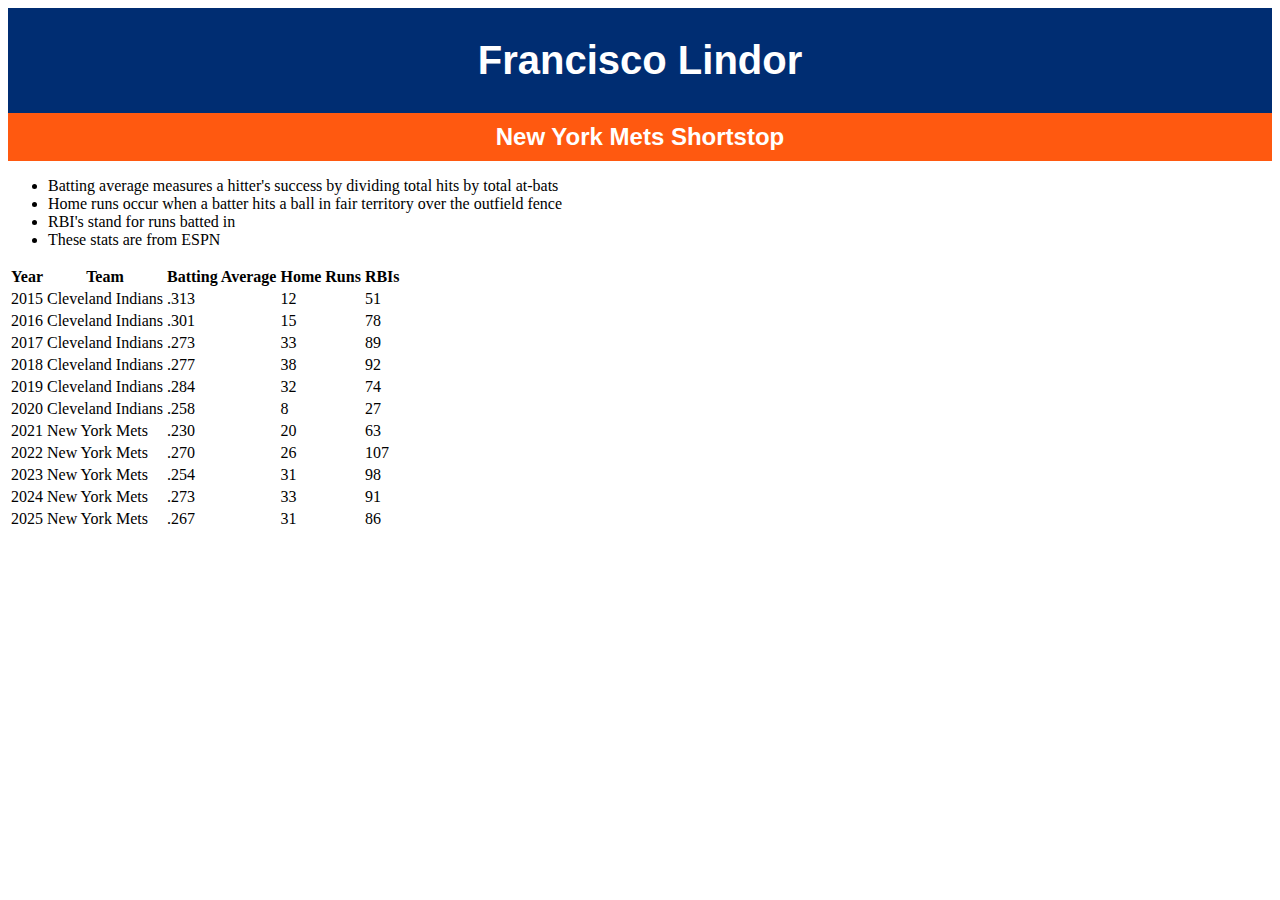
<file: Fansite/table.html>
<!doctype html>

<html lang="en">

<head>
  <meta charset="utf-8">
  <title> Francisco Lindor Fan Site </title>
  <meta name="description" content="Francisco Lindor MLB player Fan Site. Lindor plays for the New York Mets.">
  <meta name="author" content="By Ashna Balroop" >

  <!-- Link to your JS file -->
  <script src="scripts/script.js"></script>

  <!-- Link to your CSS file -->
  <link rel="stylesheet" href="css/style.css">

  <link rel="preconnect" href="https://fonts.googleapis.com">
<link rel="preconnect" href="https://fonts.gstatic.com" crossorigin>
<link href="https://fonts.googleapis.com/css2?family=Bitcount+Prop+Double+Ink:wght@100..900&display=swap" rel="stylesheet">

</head>


<body>

  <body>
<div class="headerBox">
  <h1> Francisco Lindor </h1>
</div>

<div class = "subheaderBox">
  <h2> New York Mets Shortstop </h2>
  </div>

<div class = "table layout">  
<table>
  <tr>
    <th> Year </th>
    <th> Team </th>
    <th> Batting Average </th>
    <th> Home Runs </th>
    <th> RBIs </th>
  </tr>
  <tr>
    <td> 2015 </td>
    <td> Cleveland Indians </td>
    <td> .313 </td>
    <td> 12 </td>
    <td> 51 </td>
  </tr>
  <tr>
    <td> 2016 </td>
    <td> Cleveland Indians </td>
    <td> .301 </td>
    <td> 15 </td>
    <td> 78 </td>
  </tr>
  <tr>
    <td> 2017 </td>
    <td> Cleveland Indians </td>
    <td> .273 </td>
    <td> 33 </td>
    <td> 89 </td>
  </tr>
   <tr>
    <td> 2018 </td>
    <td> Cleveland Indians </td>
    <td> .277 </td>
    <td> 38 </td>
    <td> 92 </td>
  </tr>

   <tr>
    <td> 2019 </td>
    <td> Cleveland Indians</td>
    <td>.284</td>
     <td>32</td>
     <td>74</td>

   </tr>

   <tr>

     <td>2020</TD>

     <TD>Cleveland Indians</TD>

     <TD>.258</TD>

     <TD>8</TD>

     <TD>27</TD>

   </TR>

   <TR>

     <TD>2021</TD>

     <TD>New York Mets</TD>

     <TD>.230</TD>

     <TD>20</TD>

     <TD>63</TD>

   </TR>

   <TR>

     <TD>2022</TD>

     <TD>New York Mets</TD>

     <TD>.270</TD>

     <TD>26</TD>

     <TD>107</TD>

   </TR>

   <TR>
    <TD> 2023 </TD>
    <TD>New York Mets</TD>
    <TD> .254</TD>
    <TD> 31</TD>
    <TD> 98 </TD>
</TR>

<TR> 
  <TD> 2024 </TD>
  <TD>New York Mets</TD>
  <TD> .273 </TD>
  <TD> 33 </TD>
  <TD> 91 </TD>
</TR>

<TR>
  <TD> 2025 </TD>
  <TD> New York Mets </TD>
  <TD> .267 </TD>
  <TD> 31 </TD>
  <TD> 86 </TD>
</TR>


   </TR>




</div>


<ul>
  <li>Batting average measures a hitter's success by dividing total hits by total at-bats </li>
  <li> Home runs occur when a batter hits a ball in fair territory over the outfield fence</li>
  <li>RBI's stand for runs batted in</li>
  <li> These stats are from ESPN </li>
</ul>



</body>

</html>
</file>
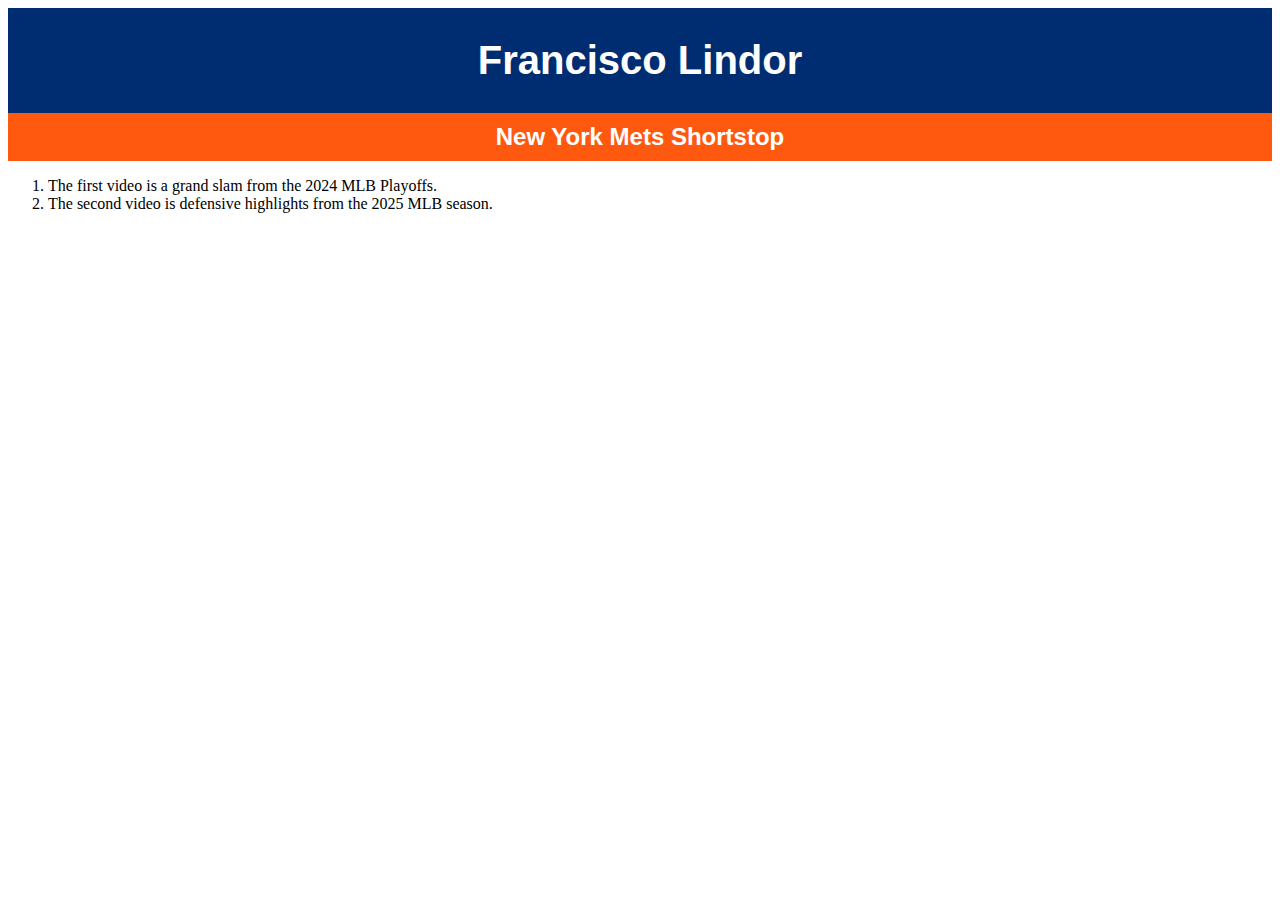
<file: Fansite/video.html>
<!doctype html>

<html lang="en">

<head>
  <meta charset="utf-8">
  <title> Francisco Lindor Fan Site </title>
  <meta name="description" content="Francisco Lindor MLB player Fan Site. Lindor plays for the New York Mets.">
  <meta name="author" content="By Ashna Balroop" >

  <!-- Link to your JS file -->
  <script src="scripts/script.js"></script>

  <!-- Link to your CSS file -->
  <link rel="stylesheet" href="css/style.css">


  <link rel="preconnect" href="https://fonts.googleapis.com">
<link rel="preconnect" href="https://fonts.gstatic.com" crossorigin>
<link href="https://fonts.googleapis.com/css2?family=Bitcount+Prop+Double+Ink:wght@100..900&display=swap" rel="stylesheet">

</head>


<body>

    <body>
<div class="headerBox">
  <h1> Francisco Lindor </h1>
</div>

<div class = "subheaderBox">
  <h2> New York Mets Shortstop </h2>
  </div>

  <ol> 
  <li> The first video is a grand slam from the 2024 MLB Playoffs. </li>
  <li> The second video is defensive highlights from the 2025 MLB season. </li>
</ol>

  <div class="videoContainer">
 <iframe width="560" height="315" src="https://www.youtube.com/embed/oWkUJginH7g?si=9o6YVNEM3jVp3H8K" title="YouTube video player" frameborder="0" allow="accelerometer; autoplay; clipboard-write; encrypted-media; gyroscope; picture-in-picture; web-share" referrerpolicy="strict-origin-when-cross-origin" allowfullscreen> </iframe>
  </div>

  <div class = "videoContainer">
<iframe width="560" height="315" src="https://www.youtube.com/embed/00Pih_-Azqw?si=AbSoqiSFwAh4Pu1U" title="YouTube video player" frameborder="0" allow="accelerometer; autoplay; clipboard-write; encrypted-media; gyroscope; picture-in-picture; web-share" referrerpolicy="strict-origin-when-cross-origin" allowfullscreen></iframe>
   
  </div>


</body>

</html>
</file>
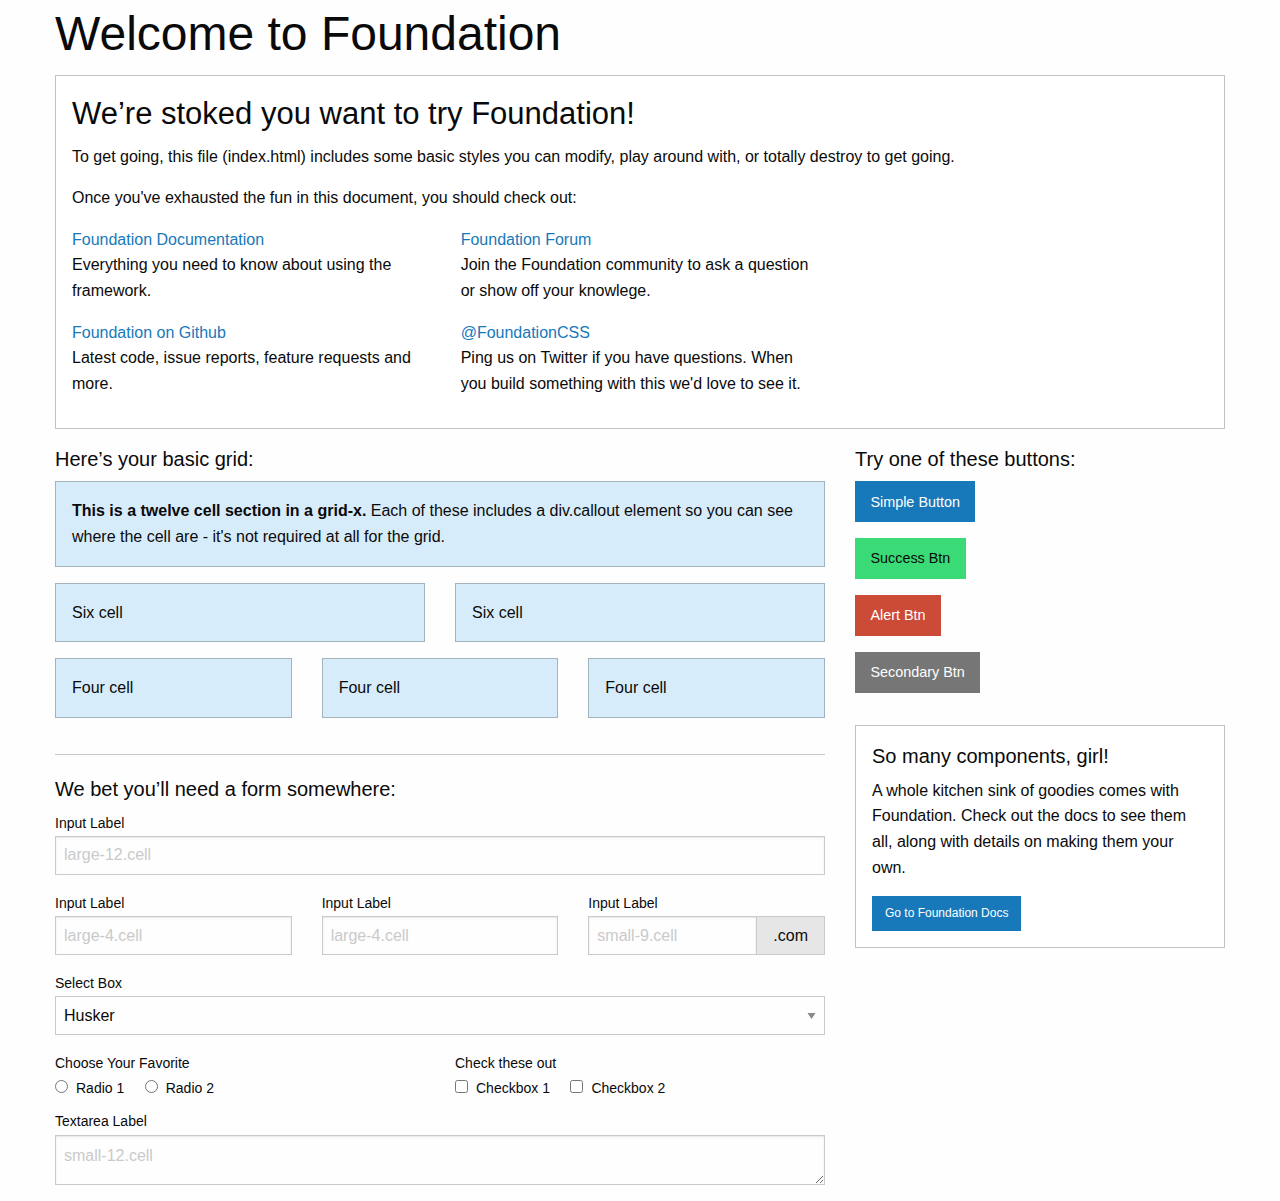
<file: FoundationStarter/index_use-for-reference-only.html>
<!doctype html>
<html class="no-js" lang="en" dir="ltr">
  <head>
    <meta charset="utf-8">
    <meta http-equiv="x-ua-compatible" content="ie=edge">
    <meta name="viewport" content="width=device-width, initial-scale=1.0">
    <title>Foundation for Sites</title>
    <link rel="stylesheet" href="css/foundation.css">
    <link rel="stylesheet" href="css/app.css">
  </head>
<body>

    <div class="grid-container">
      <div class="grid-x grid-padding-x">
        <div class="large-12 cell">
          <h1>Welcome to Foundation</h1>
        </div>
      </div>

      <div class="grid-x grid-padding-x">
        <div class="large-12 cell">
          <div class="callout">
            <h3>We&rsquo;re stoked you want to try Foundation! </h3>
            <p>To get going, this file (index.html) includes some basic styles you can modify, play around with, or totally destroy to get going.</p>
            <p>Once you've exhausted the fun in this document, you should check out:</p>
            <div class="grid-x grid-padding-x">
              <div class="large-4 medium-4 cell">
                <p><a href="https://get.foundation/sites/docs/">Foundation Documentation</a><br />Everything you need to know about using the framework.</p>
              </div>
              <div class="large-4 medium-4 cell">
                <p><a href="https://github.com/foundation/foundation-sites/discussions">Foundation Forum</a><br />Join the Foundation community to ask a question or show off your knowlege.</p>
              </div>
            </div>
            <div class="grid-x grid-padding-x">
              <div class="large-4 medium-4 medium-push-2 cell">
                <p><a href="https://github.com/foundation/foundation-sites">Foundation on Github</a><br />Latest code, issue reports, feature requests and more.</p>
              </div>
              <div class="large-4 medium-4 medium-pull-2 cell">
                <p><a href="https://twitter.com/FoundationCSS">@FoundationCSS</a><br />Ping us on Twitter if you have questions. When you build something with this we'd love to see it.</p>
              </div>
            </div>
          </div>
        </div>
      </div>

      <div class="grid-x grid-padding-x">
        <div class="large-8 medium-8 cell">
          <h5>Here&rsquo;s your basic grid:</h5>
          <!-- Grid Example -->

          <div class="grid-x grid-padding-x">
            <div class="large-12 cell">
              <div class="primary callout">
                <p><strong>This is a twelve cell section in a grid-x.</strong> Each of these includes a div.callout element so you can see where the cell are - it's not required at all for the grid.</p>
              </div>
            </div>
          </div>
          <div class="grid-x grid-padding-x">
            <div class="large-6 medium-6 cell">
              <div class="primary callout">
                <p>Six cell</p>
              </div>
            </div>
            <div class="large-6 medium-6 cell">
              <div class="primary callout">
                <p>Six cell</p>
              </div>
            </div>
          </div>
          <div class="grid-x grid-padding-x">
            <div class="large-4 medium-4 small-4 cell">
              <div class="primary callout">
                <p>Four cell</p>
              </div>
            </div>
            <div class="large-4 medium-4 small-4 cell">
              <div class="primary callout">
                <p>Four cell</p>
              </div>
            </div>
            <div class="large-4 medium-4 small-4 cell">
              <div class="primary callout">
                <p>Four cell</p>
              </div>
            </div>
          </div>

          <hr />

          <h5>We bet you&rsquo;ll need a form somewhere:</h5>
          <form>
            <div class="grid-x grid-padding-x">
              <div class="large-12 cell">
                <label>Input Label</label>
                <input type="text" placeholder="large-12.cell" />
              </div>
            </div>
            <div class="grid-x grid-padding-x">
              <div class="large-4 medium-4 cell">
                <label>Input Label</label>
                <input type="text" placeholder="large-4.cell" />
              </div>
              <div class="large-4 medium-4 cell">
                <label>Input Label</label>
                <input type="text" placeholder="large-4.cell" />
              </div>
              <div class="large-4 medium-4 cell">
                <div class="grid-x">
                  <label>Input Label</label>
                  <div class="input-group">
                    <input type="text" placeholder="small-9.cell" class="input-group-field" />
                    <span class="input-group-label">.com</span>
                  </div>
                </div>
              </div>
            </div>
            <div class="grid-x grid-padding-x">
              <div class="large-12 cell">
                <label>Select Box</label>
                <select>
                  <option value="husker">Husker</option>
                  <option value="starbuck">Starbuck</option>
                  <option value="hotdog">Hot Dog</option>
                  <option value="apollo">Apollo</option>
                </select>
              </div>
            </div>
            <div class="grid-x grid-padding-x">
              <div class="large-6 medium-6 cell">
                <label>Choose Your Favorite</label>
                <input type="radio" name="pokemon" value="Red" id="pokemonRed"><label for="pokemonRed">Radio 1</label>
                <input type="radio" name="pokemon" value="Blue" id="pokemonBlue"><label for="pokemonBlue">Radio 2</label>
              </div>
              <div class="large-6 medium-6 cell">
                <label>Check these out</label>
                <input id="checkbox1" type="checkbox"><label for="checkbox1">Checkbox 1</label>
                <input id="checkbox2" type="checkbox"><label for="checkbox2">Checkbox 2</label>
              </div>
            </div>
            <div class="grid-x grid-padding-x">
              <div class="large-12 cell">
                <label>Textarea Label</label>
                <textarea placeholder="small-12.cell"></textarea>
              </div>
            </div>
          </form>
        </div>

        <div class="large-4 medium-4 cell">
          <h5>Try one of these buttons:</h5>
          <p><a href="#" class="button">Simple Button</a><br/>
            <a href="#" class="success button">Success Btn</a><br/>
            <a href="#" class="alert button">Alert Btn</a><br/>
            <a href="#" class="secondary button">Secondary Btn</a></p>
          <div class="callout">
            <h5>So many components, girl!</h5>
            <p>A whole kitchen sink of goodies comes with Foundation. Check out the docs to see them all, along with details on making them your own.</p>
            <a href="https://get.foundation/sites/docs/" class="small button">Go to Foundation Docs</a>
          </div>
        </div>
      </div>
    </div>


    <script src="js/vendor/jquery.js"></script>
    <script src="js/vendor/what-input.js"></script>
    <script src="js/vendor/foundation.js"></script>
    <script src="js/app.js"></script>
  </body>
</html>
</file>
<file: Broken/css/style.css>
.contentContainer {
	width:1200px;
	padding:0;
	margin-top:20px;
}

p {
font-family: serif;
font-size:1.1rem;
line-height:1.5rem;
}
a:link {color:#ff0000;
	text-decoration:none;
}

h1 {
font-family: 'Anton', sans-serif;
font-size:2.1rem;
}

h2 {
font-family: 'Anton', sans-serif;
font-size:1.5rem;
}


.subhead {
background-color:#f4f4f4;
}

.photoRight {
float:right;
border:solid 1px #999;
padding:3px;
margin:20px 0 20px 20px;
font-size:.75rem;
}

.footerStyle {
text-align:center;
background-color:#000;
padding:20px;
color:#fff;
}

.citation {
	border:solid 1px #000;
	padding:10px;
	border-radius:10px;
}
</file>
<file: Fansite/css/style.css>
.headerBox {
    background-color: #002d72;
    color: white;
    text-align: center;
    padding: 30px 10px;

}
.headerBox h1 {
    font-family: "Oswald", sans-serif;
    font-size: 2.5rem;
    margin: 0;
}

.subheaderBox {
  background-color: #ff5910;
    color: white;
    text-align: center;
    padding: 10px;
} 
.subheaderBox h2 {
    font-family: "Oswald", sans-serif;
    font-size: 1.5rem;
    margin: 0;
}

.bodyText {
    background-color: rgb(244, 237, 227);
    color: #080109;
    font-family: "Roboto-slab", serif;
    font-size: 1.2rem;
    padding: 25px;
}

leadPhoto {
    background-color: #85bcd3;
    color: #c09dba;
    font-weight: bold;
        font-size: 2rem;
        font-family: "Spectral", serif;
    padding: 20px 0 px 20px 20px;
}
videoContainer iframe {
   width: 600px; 
    height: 350px;
    border: none; 
    text-align: center;
    margin: 20px auto;
}

.photoRight {
float:center;
padding:3px;
background-color: rgb(244, 237, 227);
margin: 20px 0px 20px 20px;
font-size:.75rem;
}

.photoleft {
float:left;
padding:3px;
margin: 30px 0px 20px 0px;
font-size:.75rem;
}

.tablelayout {
    border-collapse: separate;
    border-spacing: 20px 0;
}




.roboto-slab-<uniquifier> {
  font-family: "Roboto Slab", serif;
  font-optical-sizing: auto;
  font-weight: <weight>;
  font-style: normal;
}
</file>
<file: FoundationStarter/css/app.css>
.leadleft {
    background-color: #ff0000
}
.leadright {
    background-color: #999999
}

.firstbox {
    background-color: #cfa339;
}
.secondbox {
    background-color: #55148c;
}
.thirdbox {
    background-color: #376d6a;
}

.fourthbox {
    background-color: #000000;
}

.colorone {
    background-color: #666666;
}

.colortwo { 
    background-color: #333333
}

.fifthbox {
    background-color:#008000;
}

.sixthbox {
    background-color: #ff66cc ;
}

.seventhbox {
    background-color: #7b3f00;
}

.eightbox {
    background-color: #Ff5733 ;

}
.ninthbox {
    background-color: #33A2FF;
}

.tenthbox { 
    background-color: #5e1769;
}

.eleventhbox {
    background-color: #775F66;
}

.twelthbox {
    background-color:#93A496;
    
}
</file>
<file: Starter/css/style.css>
body {
    background-color: #ffffff
}
h1 { color: #ff0000;}
h2 { color: #213172}
p {color: #12CB0D} 

.leadGraph {background-color: #000000; color: #A2250C; font-weight:bold; font-size: 2rem; padding: 20px}

.leadPhoto {margin 30px 40px 600px 48px;}

a{color: #F70E0E; text-decoration: none;}
a:hover {color: #666666; text-decoration: underline;}
</file>
<file: Starterwk4/css/style.css>
body {
    background-color: #ffffff
}
h1 { color: #ff0000;
font-family: "Oswald", sans-serif;}

h2 { color: #213172
font-family: "Oswald", sans-serif;
}

.subheaderBox {background-color: #e6a7bf; text-align: center; padding: 10px;
font-family: "Oswald", sans-serif;}



p {color: #12CB0D
  font-family: "Spectral", serif;} 

.leadGraph {background-color: #84bdd5; color: #A2250C; font-weight:bold; font-size: 2rem; padding: 20px
  font-family: "Spectral", serif; float left; width: 100%;}
}


.leadPhoto {margin: 40px 30px 300px 28px;}

a{color: #F70E0E; text-decoration: none;}
a:hover {color: #9f488e; text-decoration: underline;}

.headerBox {
    background-color: #f7fcad;
    text-align: center; 
    padding: 10px;

}

.bodyText {
    background-color: burlywood;
    color: #080109;
    font-family: "Spectral", serif;
    font-size: 0.8rem;
    padding: 20px;
}


.leadGraph {
    background-color: #84bdd5;
    color: #9f488e;
    font-weight: bold;
        font-size: 2rem;
        font-family: "Spectral", serif;
    padding: 2px;
}


.oswald-<uniquifier> {
  font-family: "Oswald", sans-serif;
  font-optical-sizing: auto;
  font-weight: <weight>;
  font-style: normal;
}

.spectral-extralight {
  font-family: "Spectral", serif;
  font-weight: 200;
  font-style: normal;
}

.spectral-light {
  font-family: "Spectral", serif;
  font-weight: 300;
  font-style: normal;
}

.spectral-regular {
  font-family: "Spectral", serif;
  font-weight: 400;
  font-style: normal;
}

.spectral-medium {
  font-family: "Spectral", serif;
  font-weight: 500;
  font-style: normal;
}

.spectral-semibold {
  font-family: "Spectral", serif;
  font-weight: 600;
  font-style: normal;
}

.spectral-bold {
  font-family: "Spectral", serif;
  font-weight: 700;
  font-style: normal;
}

.spectral-extrabold {
  font-family: "Spectral", serif;
  font-weight: 800;
  font-style: normal;
}

.spectral-extralight-italic {
  font-family: "Spectral", serif;
  font-weight: 200;
  font-style: italic;
}

.spectral-light-italic {
  font-family: "Spectral", serif;
  font-weight: 300;
  font-style: italic;
}

.spectral-regular-italic {
  font-family: "Spectral", serif;
  font-weight: 400;
  font-style: italic;
}

.spectral-medium-italic {
  font-family: "Spectral", serif;
  font-weight: 500;
  font-style: italic;
}

.spectral-semibold-italic {
  font-family: "Spectral", serif;
  font-weight: 600;
  font-style: italic;
}

.spectral-bold-italic {
  font-family: "Spectral", serif;
  font-weight: 700;
  font-style: italic;
}

.spectral-extrabold-italic {
  font-family: "Spectral", serif;
  font-weight: 800;
  font-style: italic;
}
</file>
<file: Berlin/HTMLTemplate/css/app.css>
/* GLOBAL ARTICLE STYLES */

body {

}

h1 {

}

p {

}


.navStyle {
	background-color: #000;
	color: #fff;
	height: 50px;
	padding: 12px;
	text-align: center;
}
.navStyle a {
	color: #f4f4f4;
	text-decoration: none;
}
.navStyle a:hover {
	color: #009cff;
}
.navItem {
	margin: 0 25px 0 25px;
}
.bodyCopy {
	padding: 50px 0 0 0;
}
.footerStyle {
	background-color: #009cff;
	color: #fff;
	padding: 12px;
	height: 50px;
	text-align: center;
	margin-top: 50px;
}
.rtt {
	text-align: center;
	margin-top: 50px;
}
.rtt a {
	color: #009cff;
	text-decoration: none;
	font-weight: bold;
}
.rtt a:hover {
	color: #09639c;
}


 responsive-embed widescreen iframe {
	background-color: #f4f4f4;
}

callout-background { 
	background-color: #f4f4f4;
}
</file>
